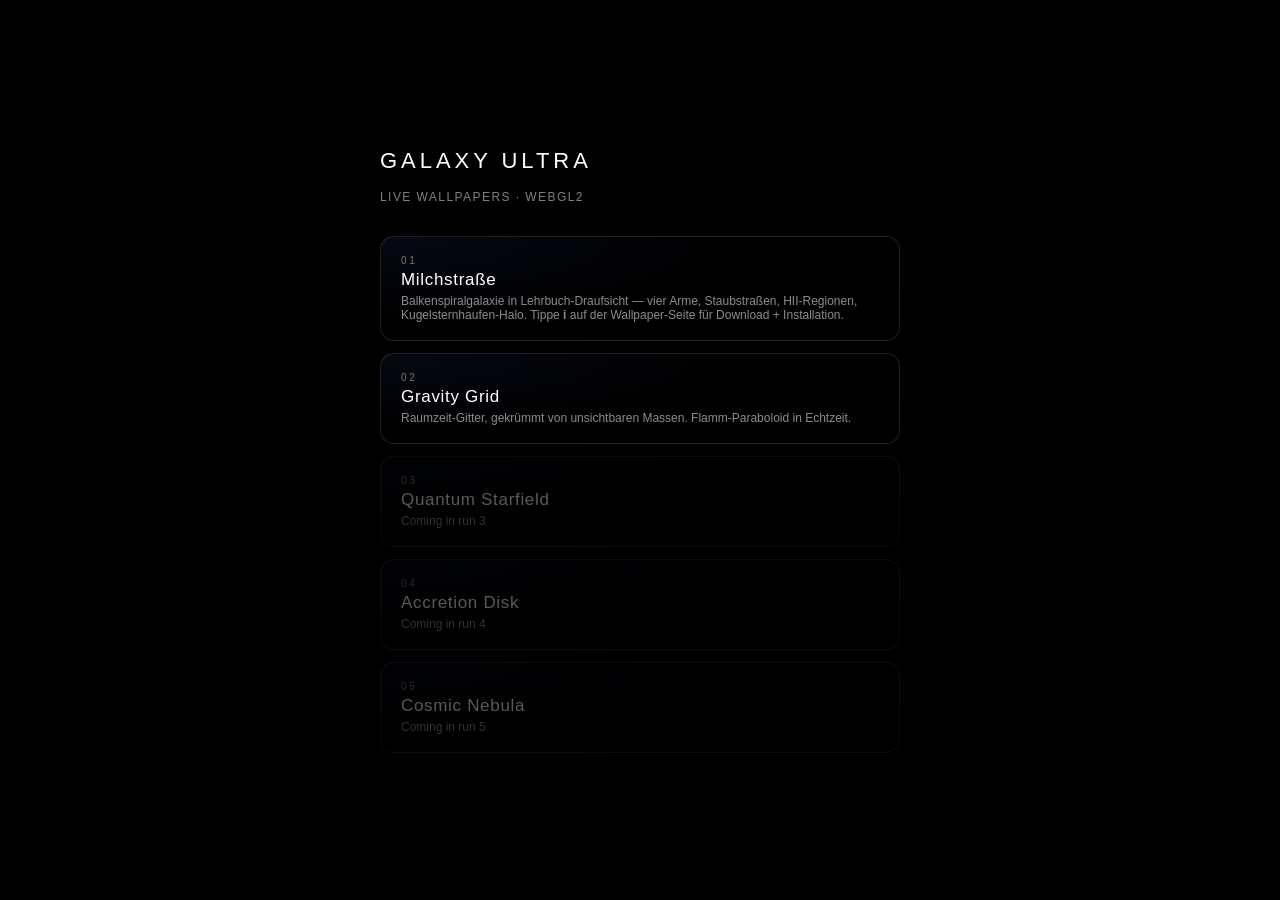
<file: index.html>
<!doctype html>
<html lang="en">
<head>
<meta charset="utf-8" />
<meta name="viewport" content="width=device-width,initial-scale=1,viewport-fit=cover,maximum-scale=1,user-scalable=no" />
<meta name="theme-color" content="#000000" />
<title>Galaxy S Ultra — Live Wallpapers</title>
<link rel="stylesheet" href="shared/style.css" />
<style>
  body { display: flex; align-items: center; justify-content: center; }
  .gallery {
    width: 100%;
    max-width: 520px;
    padding: 32px 20px;
    display: grid;
    gap: 12px;
  }
  h1 {
    margin: 0 0 4px;
    font-size: 22px;
    letter-spacing: 0.18em;
    text-transform: uppercase;
    font-weight: 300;
    color: #fff;
  }
  p.sub {
    margin: 0 0 20px;
    color: rgba(255, 255, 255, 0.5);
    font-size: 12px;
    letter-spacing: 0.12em;
    text-transform: uppercase;
  }
  a.card {
    display: block;
    padding: 18px 20px;
    border: 1px solid rgba(255, 255, 255, 0.12);
    border-radius: 14px;
    background: radial-gradient(120% 140% at 0% 0%, rgba(80, 110, 255, 0.08), transparent 60%);
    color: #fff;
    text-decoration: none;
    transition: transform 0.18s ease, border-color 0.18s ease, background 0.18s ease;
  }
  a.card:active { transform: scale(0.985); border-color: rgba(255, 255, 255, 0.35); }
  a.card.disabled { opacity: 0.35; pointer-events: none; }
  .num {
    font-size: 10px;
    letter-spacing: 0.28em;
    color: rgba(255, 255, 255, 0.45);
  }
  .title {
    font-size: 17px;
    margin-top: 4px;
    letter-spacing: 0.04em;
  }
  .desc {
    margin-top: 4px;
    font-size: 12px;
    color: rgba(255, 255, 255, 0.55);
  }
</style>
</head>
<body>
<div class="gallery">
  <h1>Galaxy&nbsp;Ultra</h1>
  <p class="sub">Live Wallpapers · WebGL2</p>

  <a class="card" href="wallpapers/milky-way/">
    <div class="num">01</div>
    <div class="title">Milchstraße</div>
    <div class="desc">Balkenspiralgalaxie in Lehrbuch-Draufsicht — vier
      Arme, Staubstraßen, HII-Regionen, Kugelsternhaufen-Halo.
      Tippe <b>i</b> auf der Wallpaper-Seite für Download + Installation.</div>
  </a>
  <a class="card" href="wallpapers/gravity-grid/">
    <div class="num">02</div>
    <div class="title">Gravity Grid</div>
    <div class="desc">Raumzeit-Gitter, gekrümmt von unsichtbaren Massen.
      Flamm-Paraboloid in Echtzeit.</div>
  </a>
  <a class="card disabled" aria-disabled="true">
    <div class="num">03</div>
    <div class="title">Quantum Starfield</div>
    <div class="desc">Coming in run 3</div>
  </a>
  <a class="card disabled" aria-disabled="true">
    <div class="num">04</div>
    <div class="title">Accretion Disk</div>
    <div class="desc">Coming in run 4</div>
  </a>
  <a class="card disabled" aria-disabled="true">
    <div class="num">05</div>
    <div class="title">Cosmic Nebula</div>
    <div class="desc">Coming in run 5</div>
  </a>
</div>
</body>
</html>
</file>
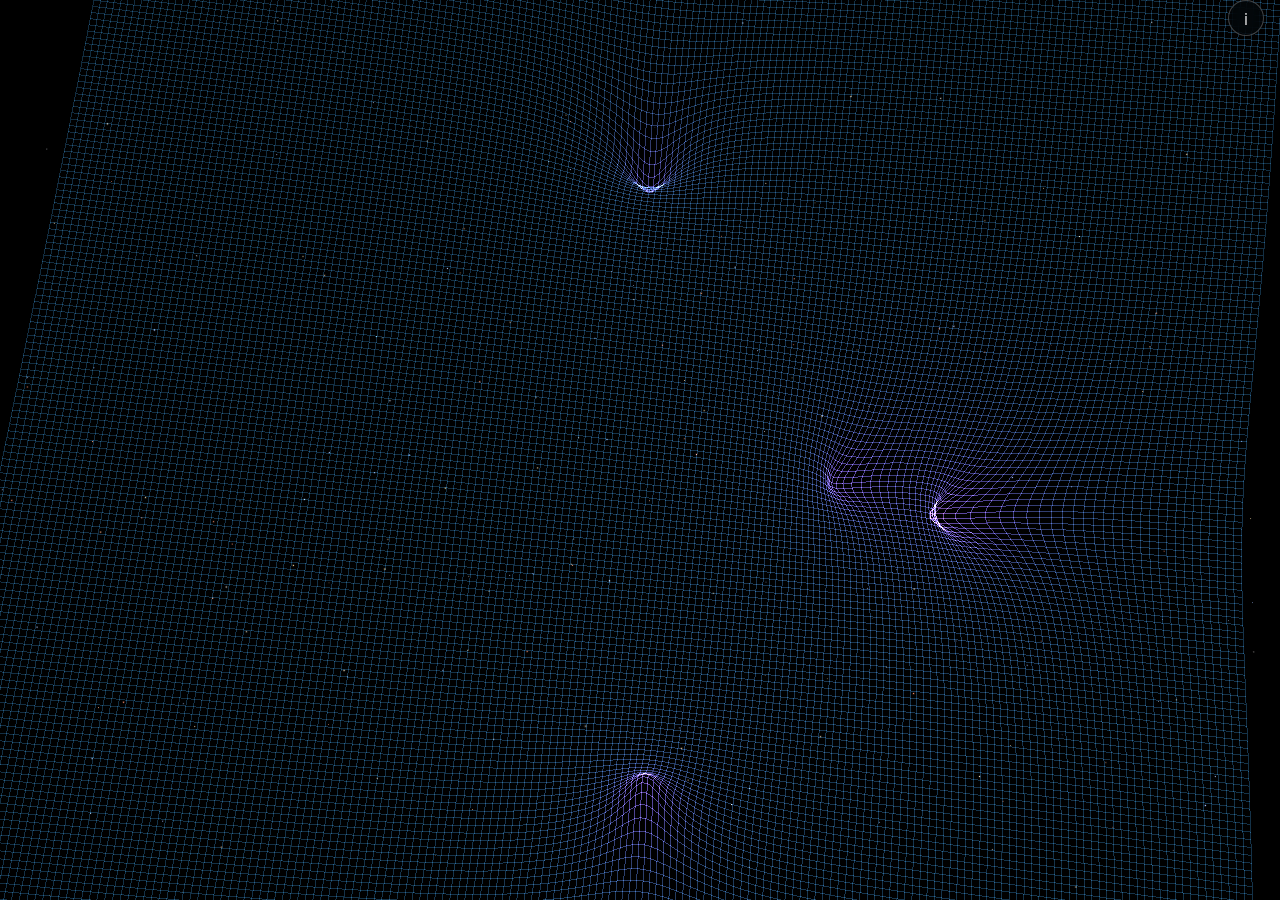
<file: wallpapers/gravity-grid/index.html>
<!doctype html>
<html lang="de">
<head>
<meta charset="utf-8" />
<meta name="viewport" content="width=device-width,initial-scale=1,viewport-fit=cover,maximum-scale=1,user-scalable=no" />
<meta name="theme-color" content="#000000" />
<title>Gravity Grid — Live Wallpaper</title>
<link rel="stylesheet" href="../../shared/style.css" />
<style>
  :root {
    --download-gradient:
      linear-gradient(135deg, rgba(80, 180, 255, 0.18), rgba(160, 90, 255, 0.15));
  }
</style>
</head>
<body>
<div class="hud" id="hud">Gravity Grid</div>

<button class="info-btn" id="info-open" aria-label="Info">i</button>

<div class="info-panel" id="info-panel" role="dialog" aria-modal="true" aria-label="Wallpaper installieren">
  <button class="close-btn" id="info-close" aria-label="Schließen">×</button>
  <div class="info-card">
    <h1>Gravity Grid</h1>
    <p class="sub">Raumzeit-Krümmung · WebGL2</p>

    <p>Ein 180×180-Raumzeitgitter wird von bis zu fünf unsichtbaren
    Massen eingedrückt — Einsteins Raumzeit als Flamm-Paraboloid in
    Echtzeit. Jede Masse bildet einen Trichter nach
    <code>y = −M / √(r² + ε²)</code>; überlappende Brunnen verschmelzen
    glatt. Die Gitterfarbe läuft mit der Tiefe von cyan (flach) über
    violett zu magenta-rot (tief) — wie eine Gravitations-Rotverschiebung
    in Falschfarben. Ein Hintergrund-Sternenhimmel mit 2400 Sternen
    auf einer kamera-lokalen Sphäre verankert die Perspektive.</p>

    <a class="download" href="./wallpaper.html" download="gravity-grid-wallpaper.html">
      ⬇ Wallpaper herunterladen (eine Datei)
      <small>wallpaper.html · offline · WebGL2</small>
    </a>

    <h2>Als Samsung-Wallpaper verwenden</h2>
    <ol>
      <li><b>Video-Wallpaper:</b> Seite im Vollbild öffnen, mit Android-
      Bildschirmrekorder 15–30 Sek. aufnehmen, dann <i>Einstellungen →
      Hintergrund und Stil → Galerie</i> und das Video wählen.</li>
      <li><b>Live-HTML-Wallpaper:</b> App wie <i>„HTML Live Wallpaper"</i>
      oder <i>„Web Page Live Wallpaper"</i> installieren, lokale
      <code>wallpaper.html</code> auswählen.</li>
      <li><b>Als PWA:</b> In Samsung Internet oder Chrome öffnen →
      Menü → <i>„Zur Startseite hinzufügen"</i>.</li>
      <li><b>Am PC:</b> <code>wallpaper.html</code> doppelklicken.</li>
    </ol>
  </div>
</div>

<script type="module" src="./main.js"></script>
<script>
  const openBtn = document.getElementById('info-open');
  const closeBtn = document.getElementById('info-close');
  const panel = document.getElementById('info-panel');
  openBtn.addEventListener('click', () => panel.classList.add('open'));
  closeBtn.addEventListener('click', () => panel.classList.remove('open'));
  panel.addEventListener('click', (e) => {
    if (e.target === panel) panel.classList.remove('open');
  });
</script>
</body>
</html>
</file>
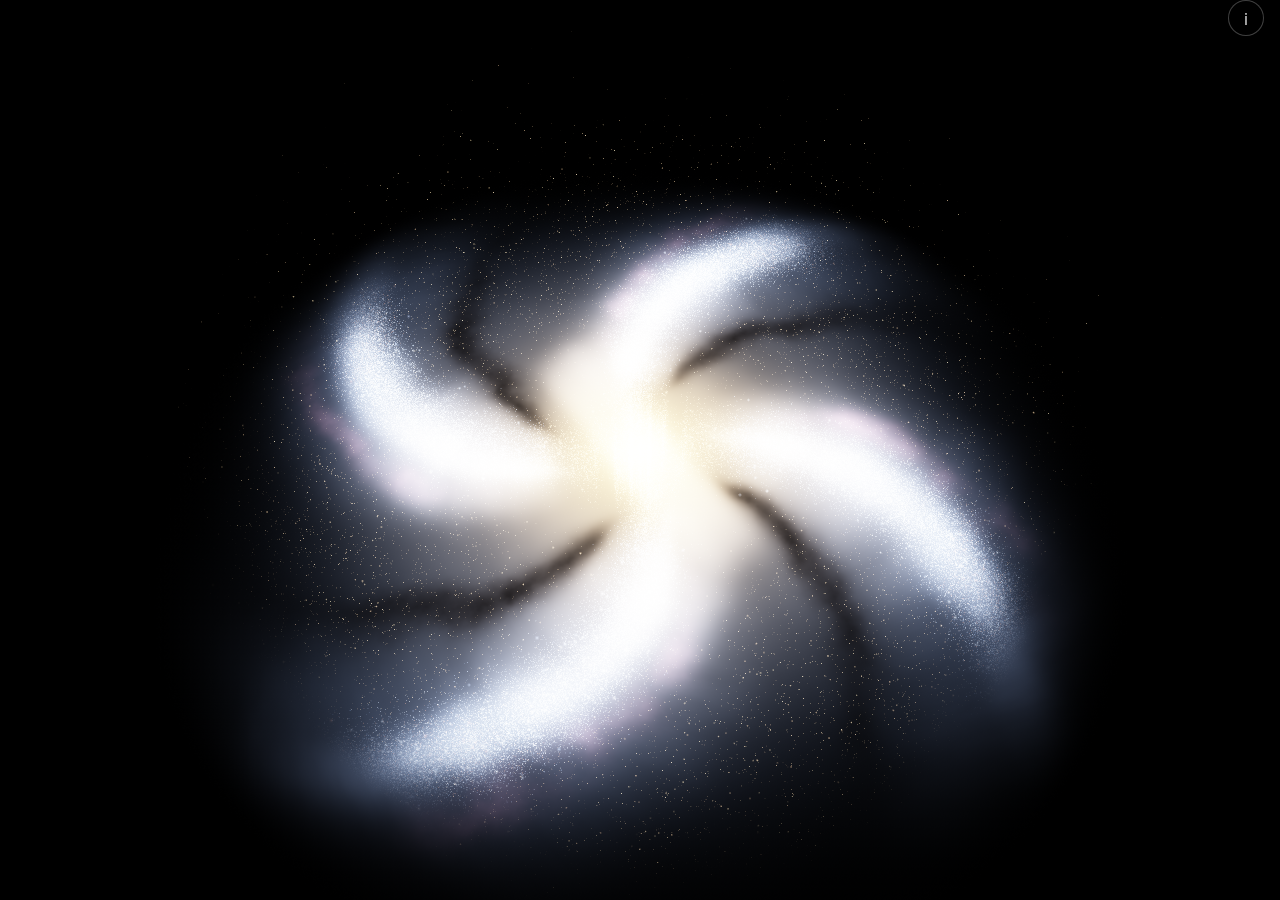
<file: wallpapers/milky-way/index.html>
<!doctype html>
<html lang="de">
<head>
<meta charset="utf-8" />
<meta name="viewport" content="width=device-width,initial-scale=1,viewport-fit=cover,maximum-scale=1,user-scalable=no" />
<meta name="theme-color" content="#000000" />
<title>Milky Way — Live Wallpaper</title>
<link rel="stylesheet" href="../../shared/style.css" />
</head>
<body>
<div class="hud" id="hud">Milchstraße</div>

<button class="info-btn" id="info-open" aria-label="Info">i</button>

<div class="info-panel" id="info-panel" role="dialog" aria-modal="true" aria-label="Wallpaper installieren">
  <button class="close-btn" id="info-close" aria-label="Schließen">×</button>
  <div class="info-card">
    <h1>Milchstraße</h1>
    <p class="sub">Live-Wallpaper · Lehrbuch-Ansicht · WebGL2</p>

    <p>Draufsicht auf unsere Galaxie wie in Astronomie- und
    Erdkundebuch-Animationen: eine <b>Balkenspiralgalaxie</b> (SBbc) mit
    vier großen Spiralarmen, warmem Zentralbalken, Staubstraßen entlang
    der Arm-Innenseiten, rosa HII-Sternentstehungsregionen an den
    Armspitzen und einem gelblich-orangen Halo aus alten
    Kugelsternhaufen. Die Galaxie dreht sich differenziell —
    innen schneller als außen — genau wie unsere echte Milchstraße.</p>

    <a class="download" href="./wallpaper.html" download="milky-way-wallpaper.html">
      ⬇ Wallpaper herunterladen (eine Datei)
      <small>wallpaper.html · offline · WebGL2</small>
    </a>

    <h2>Als Samsung-Wallpaper verwenden</h2>
    <ol>
      <li><b>Als Video-Wallpaper (empfohlen, funktioniert immer):</b>
      Diese Seite auf dem Telefon im Vollbild öffnen, mit dem
      Android-Bildschirmrekorder 15–30 Sekunden aufnehmen, dann
      <i>Einstellungen → Hintergrund und Stil → Hintergrundbild →
      Galerie</i> öffnen, das Video wählen und <i>„Als Schleife
      abspielen"</i> aktivieren.</li>

      <li><b>Als Live-HTML-Wallpaper:</b>
      Apps aus dem Play Store wie <i>„Web Page Live Wallpaper"</i> oder
      <i>„HTML Live Wallpaper"</i> installieren, als Quelle <i>„Lokale
      HTML-Datei"</i> wählen und die heruntergeladene
      <code>wallpaper.html</code> auswählen. Die Datei enthält alles
      (Engine, Stylesheet, Shader) — keine Internetverbindung nötig.</li>

      <li><b>Als Vollbild-PWA:</b>
      In Samsung Internet oder Chrome diese Seite öffnen → Menü →
      <i>„Zur Startseite hinzufügen"</i>. Das Icon startet dann
      Vollbild ohne Browser-UI.</li>

      <li><b>Am PC ansehen oder teilen:</b>
      <code>wallpaper.html</code> doppelklicken — läuft in jedem
      modernen Browser (Chrome, Edge, Firefox, Safari).</li>
    </ol>

    <h2>Hinweise</h2>
    <ol>
      <li>Optimiert für Samsung Galaxy S Ultra (1440 × 3088, 120 Hz OLED).
      Der tiefschwarze Hintergrund nutzt die OLED-Pixelabschaltung für
      echtes Schwarz — kein Banding wie auf LCDs.</li>
      <li>Touch / Neigen: die Galaxie parallaxt leicht — leichte
      Neigung links/rechts zeigt die Scheibe aus etwas anderem Winkel.</li>
      <li>Akku: Live-Wallpaper pausiert automatisch bei ausgeschaltetem
      Display (<code>visibilitychange</code>) und hält DPR ≤ 2,
      damit das Rendering bei 120 Hz nicht einbricht.</li>
    </ol>
  </div>
</div>

<script type="module" src="./main.js"></script>
<script>
  const openBtn = document.getElementById('info-open');
  const closeBtn = document.getElementById('info-close');
  const panel = document.getElementById('info-panel');
  openBtn.addEventListener('click', () => panel.classList.add('open'));
  closeBtn.addEventListener('click', () => panel.classList.remove('open'));
  panel.addEventListener('click', (e) => {
    if (e.target === panel) panel.classList.remove('open');
  });
</script>
</body>
</html>
</file>
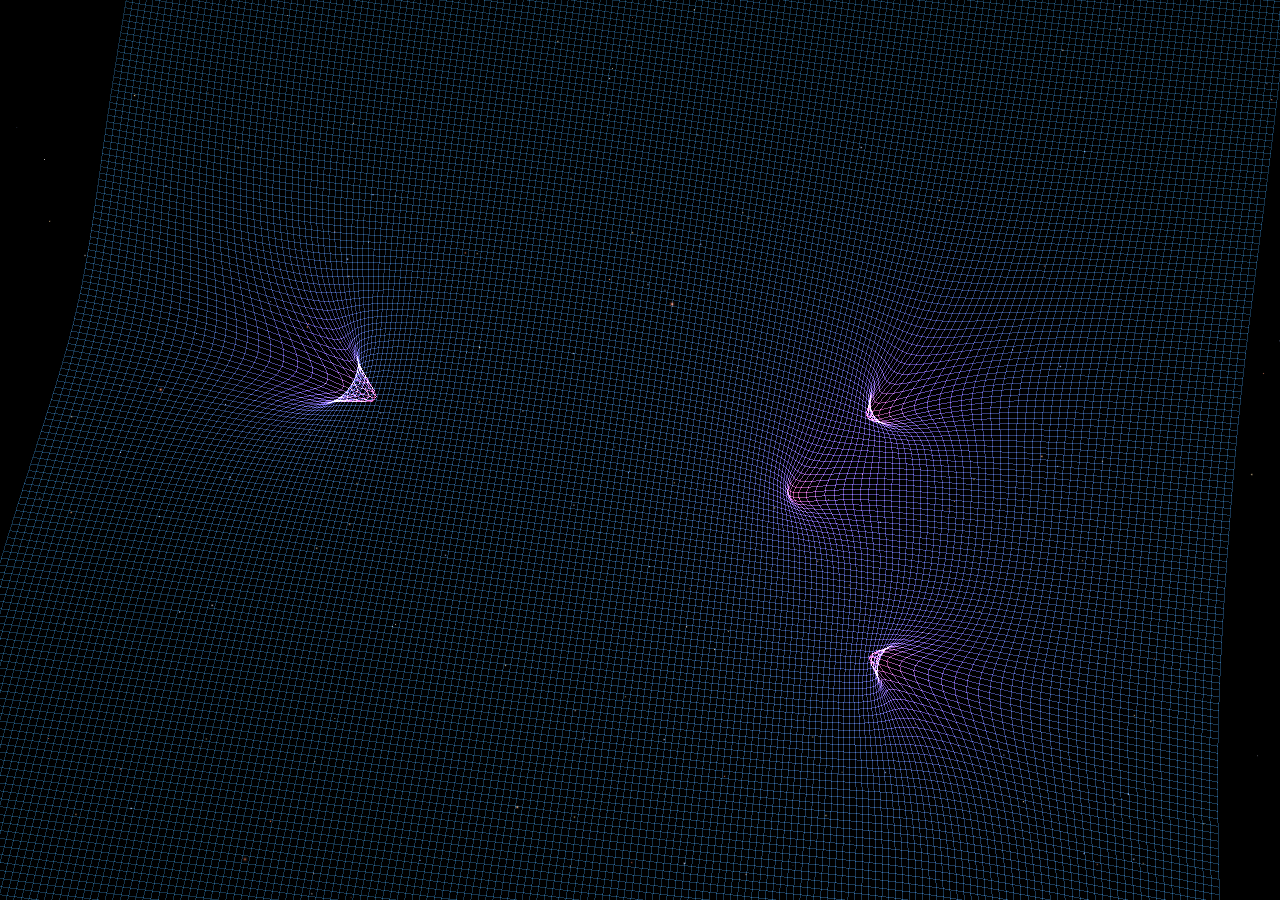
<file: wallpapers/gravity-grid/wallpaper.html>
<!doctype html>
<html lang="en">
<head>
<meta charset="utf-8" />
<meta name="viewport" content="width=device-width,initial-scale=1,viewport-fit=cover,maximum-scale=1,user-scalable=no" />
<meta name="theme-color" content="#000000" />
<title>Gravity Grid — Live Wallpaper</title>
<style>
html, body {
  margin: 0;
  padding: 0;
  width: 100%;
  height: 100%;
  background: #000;
  color: #fff;
  font-family: -apple-system, BlinkMacSystemFont, "Segoe UI", Roboto, sans-serif;
  overflow: hidden;
  overscroll-behavior: none;
  touch-action: none;
  -webkit-user-select: none;
  user-select: none;
  -webkit-tap-highlight-color: transparent;
}

canvas {
  display: block;
  position: fixed;
  inset: 0;
  width: 100vw;
  height: 100vh;
  background: #000;
}

.hud {
  position: fixed;
  left: 0;
  right: 0;
  bottom: env(safe-area-inset-bottom, 16px);
  padding: 12px 20px;
  text-align: center;
  font-size: 12px;
  letter-spacing: 0.12em;
  text-transform: uppercase;
  color: rgba(255, 255, 255, 0.45);
  pointer-events: none;
  mix-blend-mode: screen;
}

/* Shared info/download panel used by every wallpaper page. Each wallpaper
   can override the `.download` gradient via CSS custom property
   `--download-gradient`. */
.info-btn {
  position: fixed;
  top: env(safe-area-inset-top, 16px);
  right: 16px;
  width: 36px; height: 36px;
  border-radius: 50%;
  border: 1px solid rgba(255, 255, 255, 0.25);
  background: rgba(0, 0, 0, 0.45);
  color: rgba(255, 255, 255, 0.85);
  font: 500 16px/36px -apple-system, system-ui, sans-serif;
  text-align: center;
  cursor: pointer;
  z-index: 10;
  backdrop-filter: blur(6px);
  -webkit-backdrop-filter: blur(6px);
}
.info-panel {
  position: fixed;
  inset: 0;
  background: rgba(0, 0, 0, 0.80);
  backdrop-filter: blur(10px);
  -webkit-backdrop-filter: blur(10px);
  display: none;
  align-items: center;
  justify-content: center;
  z-index: 20;
  padding: 24px;
  overflow-y: auto;
}
.info-panel.open { display: flex; }
.info-card {
  max-width: 520px;
  width: 100%;
  color: #fff;
  font: 400 14px/1.55 -apple-system, system-ui, sans-serif;
}
.info-card h1 {
  margin: 0 0 4px;
  font-size: 18px;
  letter-spacing: 0.14em;
  text-transform: uppercase;
  font-weight: 400;
}
.info-card p.sub {
  margin: 0 0 18px;
  color: rgba(255, 255, 255, 0.5);
  font-size: 11px;
  letter-spacing: 0.12em;
  text-transform: uppercase;
}
.info-card h2 {
  margin: 20px 0 6px;
  font-size: 13px;
  letter-spacing: 0.08em;
  text-transform: uppercase;
  color: rgba(255, 255, 255, 0.85);
}
.info-card ol { margin: 0; padding-left: 20px; }
.info-card li { margin-bottom: 4px; color: rgba(255, 255, 255, 0.82); }
.info-card code { color: #9fd0ff; }
.info-card a {
  color: #9fc0ff;
  text-decoration: none;
  border-bottom: 1px dotted rgba(159, 192, 255, 0.4);
}
.info-card .download {
  display: inline-block;
  margin-top: 18px;
  padding: 12px 18px;
  border: 1px solid rgba(255, 255, 255, 0.3);
  border-radius: 12px;
  color: #fff;
  text-decoration: none;
  letter-spacing: 0.04em;
  background: var(--download-gradient,
    linear-gradient(135deg, rgba(80, 110, 255, 0.18), rgba(255, 140, 80, 0.12)));
}
.info-card .download small {
  display: block;
  font-size: 11px;
  color: rgba(255, 255, 255, 0.55);
  margin-top: 2px;
}
.close-btn {
  position: absolute;
  top: env(safe-area-inset-top, 16px);
  right: 16px;
  width: 36px; height: 36px;
  border-radius: 50%;
  border: 1px solid rgba(255, 255, 255, 0.25);
  background: rgba(255, 255, 255, 0.08);
  color: #fff;
  font: 500 20px/34px -apple-system, system-ui, sans-serif;
  text-align: center;
  cursor: pointer;
}


  :root {
    --download-gradient:
      linear-gradient(135deg, rgba(80, 180, 255, 0.18), rgba(160, 90, 255, 0.15));
  }

</style>
</head>
<body>
<div class="hud" id="hud">Gravity Grid</div>
<script>
(function () {
const __engine = (() => {
// Shared WebGL2 bootstrap for every wallpaper.
// Dependency-free; one file; every helper is allocation-frugal.

function createCanvas(opts = {}) {
  const canvas = document.createElement('canvas');
  canvas.id = 'stage';
  document.body.appendChild(canvas);

  const gl = canvas.getContext('webgl2', {
    alpha: false,
    antialias: false,
    premultipliedAlpha: true,
    preserveDrawingBuffer: false,
    powerPreference: 'high-performance',
    ...opts,
  });

  if (!gl) throw new Error('WebGL2 not supported on this device');
  return { canvas, gl };
}

function fitCanvas(canvas, maxDpr = 2) {
  const dpr = Math.min(window.devicePixelRatio || 1, maxDpr);
  const w = Math.floor(window.innerWidth * dpr);
  const h = Math.floor(window.innerHeight * dpr);
  if (canvas.width !== w || canvas.height !== h) {
    canvas.width = w;
    canvas.height = h;
  }
  return { width: w, height: h, dpr };
}

function onResize(canvas, cb, maxDpr = 2) {
  const handler = () => cb(fitCanvas(canvas, maxDpr));
  handler();
  window.addEventListener('resize', handler, { passive: true });
  if (window.visualViewport) {
    window.visualViewport.addEventListener('resize', handler, { passive: true });
  }
}

function startLoop(render) {
  let running = true;
  let last = performance.now();
  let frameId;

  const tick = (now) => {
    const dt = Math.min((now - last) / 1000, 0.05);
    last = now;
    render(dt, now / 1000);
    frameId = requestAnimationFrame(tick);
  };
  frameId = requestAnimationFrame(tick);

  document.addEventListener('visibilitychange', () => {
    if (document.hidden && running) {
      running = false;
      cancelAnimationFrame(frameId);
    } else if (!document.hidden && !running) {
      running = true;
      last = performance.now();
      frameId = requestAnimationFrame(tick);
    }
  });
}

// Normalized input. Pointer and tilt share one [-1,1] signal so wallpapers
// don't need to know the source. `tap*` is a decaying pulse latched on
// pointerdown; `hold*` + `holding` track the current sustained touch for
// wallpapers that need to follow the finger (e.g. gravity-grid, nebula).
function createInput(target = window) {
  const state = {
    x: 0, y: 0,
    targetX: 0, targetY: 0,
    tapX: 0, tapY: 0, tapPulse: 0,
    holdX: 0, holdY: 0, holding: false,
    // Latest pointer position in CSS pixels (for wallpapers that need
    // to unproject through the view matrix themselves).
    clientX: 0, clientY: 0,
  };

  target.addEventListener('pointermove', (e) => {
    state.targetX = (e.clientX / window.innerWidth) * 2 - 1;
    state.targetY = -((e.clientY / window.innerHeight) * 2 - 1);
    state.clientX = e.clientX;
    state.clientY = e.clientY;
    if (state.holding) {
      state.holdX = state.targetX;
      state.holdY = state.targetY;
    }
  }, { passive: true });

  target.addEventListener('pointerdown', (e) => {
    state.tapX = (e.clientX / window.innerWidth) * 2 - 1;
    state.tapY = -((e.clientY / window.innerHeight) * 2 - 1);
    state.tapPulse = 1;
    state.holdX = state.tapX;
    state.holdY = state.tapY;
    state.holding = true;
    state.clientX = e.clientX;
    state.clientY = e.clientY;
  }, { passive: true });

  const endHold = () => { state.holding = false; };
  target.addEventListener('pointerup',     endHold, { passive: true });
  target.addEventListener('pointercancel', endHold, { passive: true });
  target.addEventListener('pointerleave',  endHold, { passive: true });

  window.addEventListener('deviceorientation', (e) => {
    if (e.gamma == null || e.beta == null) return;
    state.targetX = Math.max(-1, Math.min(1, e.gamma / 30));
    state.targetY = Math.max(-1, Math.min(1, (e.beta - 45) / 45));
  }, { passive: true });

  state.update = (dt) => {
    const k = 1 - Math.exp(-dt * 6);
    state.x += (state.targetX - state.x) * k;
    state.y += (state.targetY - state.y) * k;
    state.tapPulse *= Math.exp(-dt * 1.5);
  };

  return state;
}

function compile(gl, type, src) {
  const sh = gl.createShader(type);
  gl.shaderSource(sh, src);
  gl.compileShader(sh);
  if (!gl.getShaderParameter(sh, gl.COMPILE_STATUS)) {
    const log = gl.getShaderInfoLog(sh);
    gl.deleteShader(sh);
    throw new Error('Shader compile error: ' + log + '\n' + src);
  }
  return sh;
}

function link(gl, vsSrc, fsSrc, attribs = {}) {
  const vs = compile(gl, gl.VERTEX_SHADER, vsSrc);
  const fs = compile(gl, gl.FRAGMENT_SHADER, fsSrc);
  const p = gl.createProgram();
  gl.attachShader(p, vs);
  gl.attachShader(p, fs);
  for (const [name, loc] of Object.entries(attribs)) {
    gl.bindAttribLocation(p, loc, name);
  }
  gl.linkProgram(p);
  if (!gl.getProgramParameter(p, gl.LINK_STATUS)) {
    const log = gl.getProgramInfoLog(p);
    gl.deleteProgram(p);
    throw new Error('Program link error: ' + log);
  }
  gl.deleteShader(vs);
  gl.deleteShader(fs);
  return p;
}

function uniformLocs(gl, program, names) {
  const out = {};
  for (const n of names) out[n] = gl.getUniformLocation(program, n);
  return out;
}

function uploadAttrib(gl, loc, data, components) {
  const buf = gl.createBuffer();
  gl.bindBuffer(gl.ARRAY_BUFFER, buf);
  gl.bufferData(gl.ARRAY_BUFFER, data, gl.STATIC_DRAW);
  gl.enableVertexAttribArray(loc);
  gl.vertexAttribPointer(loc, components, gl.FLOAT, false, 0, 0);
  return buf;
}

// ---- mat4 (column-major, right-handed, -Z forward) ----
// All helpers accept an optional `out` to avoid per-frame allocations.

function mat4Identity(out = new Float32Array(16)) {
  out.fill(0);
  out[0] = out[5] = out[10] = out[15] = 1;
  return out;
}

function mat4Perspective(fovY, aspect, near, far, out = new Float32Array(16)) {
  const f = 1 / Math.tan(fovY / 2);
  const nf = 1 / (near - far);
  out.fill(0);
  out[0] = f / aspect;
  out[5] = f;
  out[10] = (far + near) * nf;
  out[11] = -1;
  out[14] = 2 * far * near * nf;
  return out;
}

function mat4LookAt(ex, ey, ez, cx, cy, cz, ux, uy, uz, out = new Float32Array(16)) {
  let zx = ex - cx, zy = ey - cy, zz = ez - cz;
  let l = 1 / Math.hypot(zx, zy, zz); zx *= l; zy *= l; zz *= l;
  let xx = uy * zz - uz * zy, xy = uz * zx - ux * zz, xz = ux * zy - uy * zx;
  l = 1 / Math.hypot(xx, xy, xz); xx *= l; xy *= l; xz *= l;
  const yx = zy * xz - zz * xy, yy = zz * xx - zx * xz, yz = zx * xy - zy * xx;
  out[0] = xx; out[1] = yx; out[2] = zx; out[3] = 0;
  out[4] = xy; out[5] = yy; out[6] = zy; out[7] = 0;
  out[8] = xz; out[9] = yz; out[10] = zz; out[11] = 0;
  out[12] = -(xx * ex + xy * ey + xz * ez);
  out[13] = -(yx * ex + yy * ey + yz * ez);
  out[14] = -(zx * ex + zy * ey + zz * ez);
  out[15] = 1;
  return out;
}

// Fade the initial `#hud` label (wallpaper title) away a few seconds
// after load so the render stays unobstructed.
function fadeHud() {
  const hud = document.getElementById('hud');
  if (!hud) return;
  hud.style.transition = 'opacity 1.8s ease 2.5s';
  requestAnimationFrame(() => { hud.style.opacity = '0'; });
}

// Catches throws from a wallpaper entry and shows them on screen without
// using innerHTML (avoids DOM-XSS from shader error strings).
function runWallpaper(mainFn) {
  try {
    mainFn();
  } catch (err) {
    const msg = err && err.message ? err.message : String(err);
    const pre = document.createElement('pre');
    pre.style.cssText = 'color:#fff;padding:20px;font-size:12px;white-space:pre-wrap;';
    pre.textContent = msg;
    document.body.replaceChildren(pre);
    throw err;
  }
}

return { createCanvas, fitCanvas, onResize, startLoop, createInput, compile, link, uniformLocs, uploadAttrib, mat4Identity, mat4Perspective, mat4LookAt, fadeHud, runWallpaper };
})();
const { createCanvas, onResize, startLoop, createInput, link, uniformLocs, uploadAttrib, runWallpaper, fadeHud, mat4Perspective, mat4LookAt } = __engine;
// Spacetime grid — a square mesh in the xz plane rendered as GL_LINES.
// Up to MAX_MASSES invisible point masses deflect every vertex downward
// by the softened-Newtonian profile y = −M / √(r² + ε²). The sum over
// masses gives the Flamm-paraboloid embedding look. The last slot
// (index MAX_MASSES−1) is reserved for a touch-driven well that tracks
// the finger while the user holds a pointer.
const GRID_N      = 180;              // vertices per side → (N−1)² cells
const GRID_EXTENT = 5.5;              // world-unit half-width
const ORBIT_MASSES = 4;               // autonomous orbiting wells
const MAX_MASSES  = 5;                // hard cap — also GLSL array size (last = touch)
const TOUCH_SLOT  = MAX_MASSES - 1;
const TOUCH_STRENGTH = 1.1;           // fully-engaged finger well depth
const SOFTEN      = 0.06;             // ε² in Newtonian softening
const STAR_COUNT  = 2400;             // sphere-distributed background stars

const GRID_VS = /* glsl */ `#version 300 es
precision highp float;

#define MAX_MASSES ${MAX_MASSES}

layout(location = 0) in vec2 aXZ;     // vertex grid coord in [-1..1]

uniform mat4  uProj;
uniform mat4  uView;
uniform float uExtent;
uniform float uSoften;
uniform int   uMassCount;
// Each mass: (x, z, strength) in world units / world units / unitless.
uniform vec3  uMasses[MAX_MASSES];

out float vViewDist;
out float vY;

void main() {
  vec2 xz = aXZ * uExtent;

  // Sum softened wells. Loop is bounded so WebGL2 unrolls it cleanly
  // on mobile GPUs. Break once we pass the active count.
  float y = 0.0;
  for (int i = 0; i < MAX_MASSES; i++) {
    if (i >= uMassCount) break;
    vec2 dp = xz - uMasses[i].xy;
    float r2 = dot(dp, dp) + uSoften;
    y -= uMasses[i].z / sqrt(r2);
  }

  vec4 viewPos = uView * vec4(xz.x, y, xz.y, 1.0);
  vY = y;
  vViewDist = -viewPos.z;
  gl_Position = uProj * viewPos;
}
`;

const GRID_FS = /* glsl */ `#version 300 es
precision highp float;

in float vViewDist;
in float vY;
out vec4 outColor;

uniform float uMaxDepth;   // typical deepest y (negative), used to normalize

void main() {
  // Depth of this vertex into the well (0 at surface, 1+ deep).
  float t = clamp(-vY / uMaxDepth, 0.0, 1.4);

  // Colour gradient — flat lattice reads cool cyan, deep wells slide
  // through teal → magenta → warm-orange ("gravitational redshift"
  // vibe). The surface colour is dim so the bright wells dominate.
  vec3 surface  = vec3(0.28, 0.70, 1.00);
  vec3 midWell  = vec3(0.55, 0.45, 1.00);
  vec3 deepWell = vec3(1.00, 0.35, 0.55);
  vec3 col = mix(surface, midWell, smoothstep(0.10, 0.60, t));
  col      = mix(col,     deepWell, smoothstep(0.60, 1.10, t));

  // Brightness rises with depth — wells glow because spacetime is
  // more "compressed" there (lines get denser in screen space too).
  float depthGain = 0.55 + 1.80 * smoothstep(0.0, 1.0, t);

  // Exponential depth fog so distant lines melt into the void.
  float fog = exp(-vViewDist * 0.11);

  float lum = depthGain * fog;
  outColor = vec4(col * lum, lum);
}
`;

// Distant starfield drawn as GL_POINTS on a sphere centered on the
// camera. We subtract the camera position in the VS so the stars stay
// locked to the sky and don't move with the grid — pure parallax
// background, no gravity deflection.
const STAR_VS = /* glsl */ `#version 300 es
precision highp float;

layout(location = 0) in vec3  aDir;    // unit direction in world space
layout(location = 1) in float aSize;
layout(location = 2) in float aColor;  // stellar class: 0 blue → 1 red
layout(location = 3) in float aTwinkle;

uniform mat4  uProj;
uniform mat4  uView;
uniform float uPixelScale;
uniform float uTime;
uniform float uSphereRadius;
uniform vec3  uCamPos;

out vec3  vColor;
out float vAlpha;

void main() {
  vec3 pos = uCamPos + aDir * uSphereRadius;
  vec4 viewPos = uView * vec4(pos, 1.0);
  gl_Position = uProj * viewPos;

  gl_PointSize = clamp(aSize * uPixelScale, 1.0, 8.0);

  vec3 hot  = vec3(0.70, 0.82, 1.10);    // O/B
  vec3 warm = vec3(1.00, 0.88, 0.65);    // G
  vec3 cool = vec3(1.00, 0.55, 0.40);    // M
  vec3 c = mix(hot, warm, smoothstep(0.0, 0.6, aColor));
  c      = mix(c,   cool, smoothstep(0.6, 1.0, aColor));
  vColor = c;

  float tw = 0.75 + 0.25 * sin(uTime * 2.0 + aTwinkle * 6.283);
  vAlpha = tw * 0.75;
}
`;

const STAR_FS = /* glsl */ `#version 300 es
precision highp float;

in vec3  vColor;
in float vAlpha;
out vec4 outColor;

void main() {
  vec2 uv = gl_PointCoord - 0.5;
  float d2 = dot(uv, uv) * 4.0;
  if (d2 > 1.0) discard;
  float core = exp(-d2 * 7.0);
  float halo = exp(-d2 * 1.5) * 0.30;
  float a = (core + halo) * vAlpha;
  outColor = vec4(vColor * a, a);
}
`;

// Uniformly-distributed directions on the unit sphere (Marsaglia).
function buildStars(count) {
  const dir     = new Float32Array(count * 3);
  const size    = new Float32Array(count);
  const color   = new Float32Array(count);
  const twinkle = new Float32Array(count);
  for (let i = 0; i < count; i++) {
    let x, y, s;
    do {
      x = Math.random() * 2 - 1;
      y = Math.random() * 2 - 1;
      s = x * x + y * y;
    } while (s >= 1);
    const f = 2 * Math.sqrt(1 - s);
    dir[i * 3]     = x * f;
    dir[i * 3 + 1] = 1 - 2 * s;
    dir[i * 3 + 2] = y * f;
    // Rare bright stars, majority faint.
    size[i]    = 0.9 + (Math.random() < 0.03 ? Math.random() * 3.5 : Math.random() * 1.4);
    color[i]   = Math.random();
    twinkle[i] = Math.random();
  }
  return { dir, size, color, twinkle };
}

// Build an indexed line list over an N×N lattice. N ≤ 255 so the largest
// index fits in a Uint16 (65 535); larger grids need Uint32.
function buildGrid(n) {
  if (n * n > 65535) throw new Error('buildGrid: N too large for Uint16 indices');
  const verts = new Float32Array(n * n * 2);
  for (let j = 0; j < n; j++) {
    const v = (j / (n - 1)) * 2.0 - 1.0;
    for (let i = 0; i < n; i++) {
      const u = (i / (n - 1)) * 2.0 - 1.0;
      const k = (j * n + i) * 2;
      verts[k]     = u;
      verts[k + 1] = v;
    }
  }

  // 2·N·(N−1) segments · 2 indices/segment.
  const indices = new Uint16Array(4 * n * (n - 1));
  let p = 0;
  for (let j = 0; j < n; j++) {
    for (let i = 0; i < n - 1; i++) {
      indices[p++] = j * n + i;
      indices[p++] = j * n + i + 1;
    }
  }
  for (let j = 0; j < n - 1; j++) {
    for (let i = 0; i < n; i++) {
      indices[p++] = j * n + i;
      indices[p++] = (j + 1) * n + i;
    }
  }

  return { verts, indices };
}

// Each mass orbits on its own slow ellipse with an independent phase.
// Strengths and periods are randomized so the grid feels alive without
// any clear rhythm. Positions are regenerated once; only their
// time-evaluated x/z change every frame.
function buildMasses(count) {
  const m = [];
  for (let i = 0; i < count; i++) {
    m.push({
      ax:     1.8 + Math.random() * 2.2,          // semi-major in x
      az:     1.6 + Math.random() * 2.0,          // semi-major in z
      phase:  Math.random() * Math.PI * 2,
      speed:  0.10 + Math.random() * 0.18,
      skew:   (Math.random() - 0.5) * 0.8,        // rotates the ellipse
      strength: 0.45 + Math.random() * 0.55,      // well depth M
    });
  }
  return m;
}

function main() {
  const { canvas, gl } = createCanvas();

  const prog = link(gl, GRID_VS, GRID_FS);
  const u = uniformLocs(gl, prog, [
    'uProj', 'uView', 'uExtent', 'uSoften', 'uMassCount', 'uMasses',
    'uMaxDepth',
  ]);

  // --- Background starfield program ---
  const starProg = link(gl, STAR_VS, STAR_FS);
  const su = uniformLocs(gl, starProg, [
    'uProj', 'uView', 'uPixelScale', 'uTime', 'uSphereRadius', 'uCamPos',
  ]);
  const stars = buildStars(STAR_COUNT);
  const starVao = gl.createVertexArray();
  gl.bindVertexArray(starVao);
  uploadAttrib(gl, 0, stars.dir,     3);
  uploadAttrib(gl, 1, stars.size,    1);
  uploadAttrib(gl, 2, stars.color,   1);
  uploadAttrib(gl, 3, stars.twinkle, 1);

  const { verts, indices } = buildGrid(GRID_N);

  const vao = gl.createVertexArray();
  gl.bindVertexArray(vao);

  const vbo = gl.createBuffer();
  gl.bindBuffer(gl.ARRAY_BUFFER, vbo);
  gl.bufferData(gl.ARRAY_BUFFER, verts, gl.STATIC_DRAW);
  gl.enableVertexAttribArray(0);
  gl.vertexAttribPointer(0, 2, gl.FLOAT, false, 0, 0);

  const ibo = gl.createBuffer();
  gl.bindBuffer(gl.ELEMENT_ARRAY_BUFFER, ibo);
  gl.bufferData(gl.ELEMENT_ARRAY_BUFFER, indices, gl.STATIC_DRAW);

  gl.clearColor(0, 0, 0, 1);
  gl.disable(gl.DEPTH_TEST);
  gl.enable(gl.BLEND);
  gl.blendFunc(gl.ONE, gl.ONE);

  const proj = new Float32Array(16);
  const view = new Float32Array(16);
  let pixelScale = 1;

  onResize(canvas, (size) => {
    gl.viewport(0, 0, size.width, size.height);
    // Far plane 80 gives us room for the star sphere at radius 30.
    mat4Perspective(Math.PI / 3.2, size.width / size.height, 0.05, 80.0, proj);
    pixelScale = size.height * 0.0016;
  });

  const input = createInput();
  // Grid lies flat on the display: tilt ≈ 88° (straight down with a hint
  // of 3D parallax). Distance sized so the (−5.5..5.5) extent fills the
  // portrait frame with a little horizon margin.
  const cam = { distance: 7.0, tilt: 1.45, yaw: 0 };

  const orbitMasses = buildMasses(ORBIT_MASSES);
  // Packed (x, z, strength) for each mass, uploaded via uniform3fv.
  const massBuf = new Float32Array(MAX_MASSES * 3);

  // Touch well state: position in world XZ, interpolated strength
  // (eased toward TOUCH_STRENGTH while holding, toward 0 on release).
  const touch = { x: 0, z: 0, strength: 0 };

  // Bound on uMaxDepth: the deepest well we'll ever produce. Touch can
  // dominate, so use its strength as the upper bound.
  const maxStrength = Math.max(
    TOUCH_STRENGTH,
    orbitMasses.reduce((a, m) => Math.max(a, m.strength), 0),
  );
  gl.useProgram(prog);
  gl.uniform1f(u.uExtent,    GRID_EXTENT);
  gl.uniform1f(u.uSoften,    SOFTEN);
  gl.uniform1f(u.uMaxDepth,  maxStrength / Math.sqrt(SOFTEN));
  gl.uniform1i(u.uMassCount, MAX_MASSES);
  gl.useProgram(starProg);
  gl.uniform1f(su.uSphereRadius, 30.0);

  fadeHud();

  // Unproject a normalized-device-coord pointer (ndcX, ndcY) onto the
  // grid plane y=0 given a camera at (ex, ey, ez) looking at the origin
  // with world-up. Sets `out = {x, z}` to the world-space hit, or
  // returns false if the ray misses the plane (grazing or above).
  const FOV_Y  = Math.PI / 3.2;
  const tmpOut = { x: 0, z: 0 };
  function unprojectToPlane(ndcX, ndcY, ex, ey, ez, aspect, out) {
    // Orthonormal camera frame (forward points at the origin).
    const invLen = 1 / Math.hypot(ex, ey, ez);
    const fx = -ex * invLen, fy = -ey * invLen, fz = -ez * invLen;
    // right = normalize(forward × worldUp), worldUp = (0,1,0).
    let rx = -fz, ry = 0, rz = fx;
    const rl = 1 / Math.hypot(rx, ry, rz);
    rx *= rl; ry *= rl; rz *= rl;
    // up' = right × forward  (already unit length because right ⟂ forward).
    const ux = ry * fz - rz * fy;
    const uy = rz * fx - rx * fz;
    const uz = rx * fy - ry * fx;

    const halfH = Math.tan(FOV_Y * 0.5);
    const halfW = halfH * aspect;

    const dx = fx + rx * ndcX * halfW + ux * ndcY * halfH;
    const dy = fy + ry * ndcX * halfW + uy * ndcY * halfH;
    const dz = fz + rz * ndcX * halfW + uz * ndcY * halfH;

    // Ray-plane (y=0) intersect: ey + t·dy = 0. Require ray pointing down.
    if (dy > -1e-4) return false;
    const tt = -ey / dy;
    out.x = ex + dx * tt;
    out.z = ez + dz * tt;
    return true;
  }

  startLoop((dt, t) => {
    input.update(dt);

    const yaw  = t * 0.03 + input.x * 0.10;
    const tilt = cam.tilt + input.y * 0.04;
    const cosT = Math.cos(tilt);
    const ex = Math.sin(yaw) * cosT * cam.distance;
    const ey = Math.sin(tilt)       * cam.distance;
    const ez = Math.cos(yaw) * cosT * cam.distance;
    mat4LookAt(ex, ey, ez, 0, 0, 0, 0, 1, 0, view);

    const aspect = canvas.width / canvas.height;

    // --- Touch well tracking ---
    // While holding, unproject the current pointer onto the grid plane
    // and ease the touch mass toward it; strength ramps up to
    // TOUCH_STRENGTH. When released, strength decays back to 0 and the
    // position stays put so the well fades in place.
    if (input.holding && unprojectToPlane(input.holdX, input.holdY, ex, ey, ez, aspect, tmpOut)) {
      const k = 1 - Math.exp(-dt * 14);
      touch.x += (tmpOut.x - touch.x) * k;
      touch.z += (tmpOut.z - touch.z) * k;
    }
    const targetStrength = input.holding ? TOUCH_STRENGTH : 0;
    const strengthK = 1 - Math.exp(-dt * (input.holding ? 9 : 3));
    touch.strength += (targetStrength - touch.strength) * strengthK;

    // Pack orbit masses into slots 0..ORBIT_MASSES-1.
    for (let i = 0; i < orbitMasses.length; i++) {
      const m = orbitMasses[i];
      const phi = m.phase + t * m.speed;
      const cs = Math.cos(m.skew), sn = Math.sin(m.skew);
      const x0 = Math.cos(phi) * m.ax;
      const z0 = Math.sin(phi) * m.az;
      massBuf[i * 3]     = x0 * cs - z0 * sn;
      massBuf[i * 3 + 1] = x0 * sn + z0 * cs;
      massBuf[i * 3 + 2] = m.strength;
    }
    // Touch slot.
    massBuf[TOUCH_SLOT * 3]     = touch.x;
    massBuf[TOUCH_SLOT * 3 + 1] = touch.z;
    massBuf[TOUCH_SLOT * 3 + 2] = touch.strength;

    gl.clear(gl.COLOR_BUFFER_BIT);

    // --- Pass 0: distant starfield (additive, locked to camera) ---
    gl.useProgram(starProg);
    gl.bindVertexArray(starVao);
    gl.uniformMatrix4fv(su.uProj, false, proj);
    gl.uniformMatrix4fv(su.uView, false, view);
    gl.uniform1f(su.uPixelScale, pixelScale);
    gl.uniform1f(su.uTime, t);
    gl.uniform3f(su.uCamPos, ex, ey, ez);
    gl.drawArrays(gl.POINTS, 0, STAR_COUNT);

    // --- Pass 1: spacetime grid ---
    gl.useProgram(prog);
    gl.bindVertexArray(vao);
    gl.uniformMatrix4fv(u.uProj, false, proj);
    gl.uniformMatrix4fv(u.uView, false, view);
    gl.uniform3fv(u.uMasses, massBuf);
    gl.drawElements(gl.LINES, indices.length, gl.UNSIGNED_SHORT, 0);
  });
}

runWallpaper(main);

})();
</script>
</body>
</html>
</file>
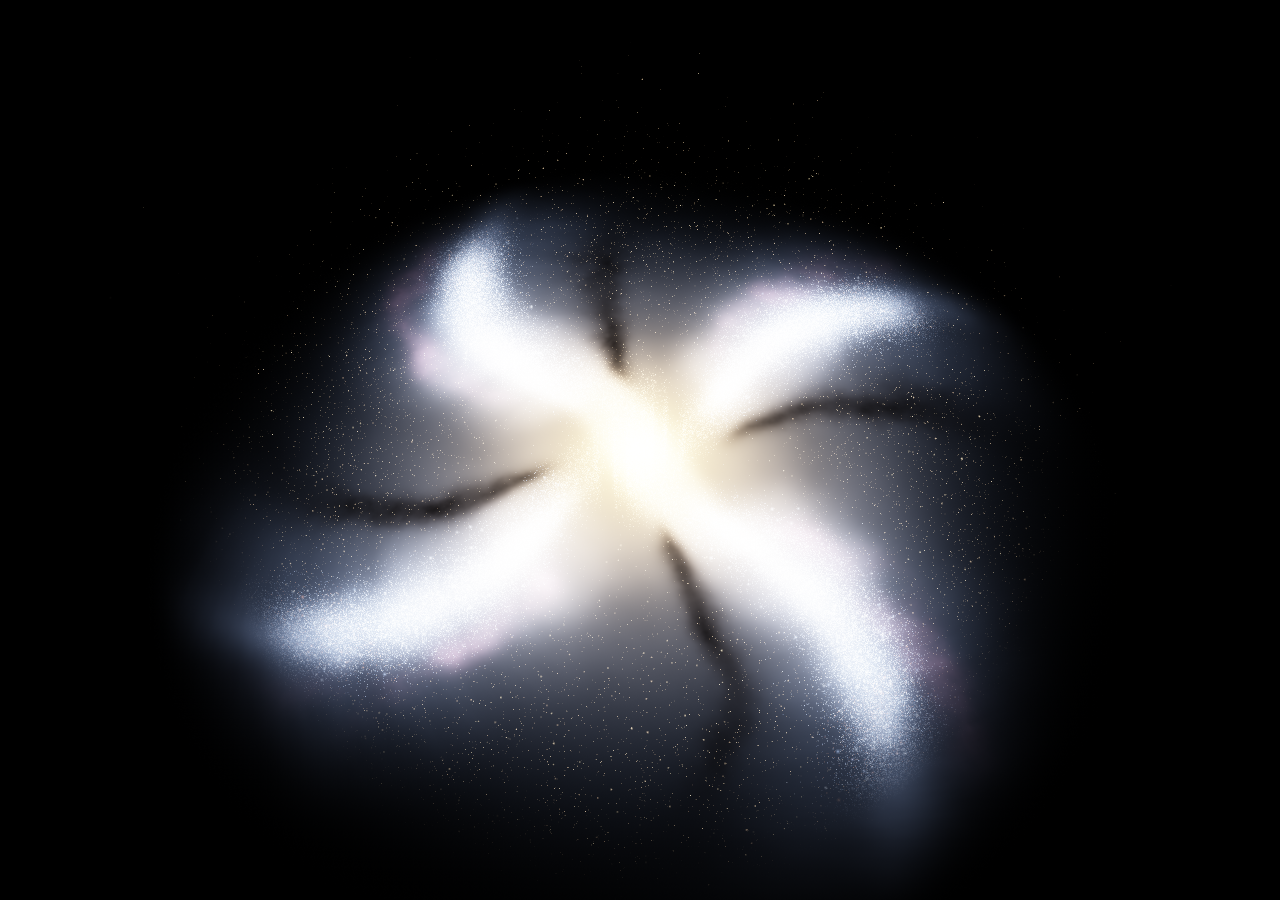
<file: wallpapers/milky-way/wallpaper.html>
<!doctype html>
<html lang="en">
<head>
<meta charset="utf-8" />
<meta name="viewport" content="width=device-width,initial-scale=1,viewport-fit=cover,maximum-scale=1,user-scalable=no" />
<meta name="theme-color" content="#000000" />
<title>Milky Way — Live Wallpaper</title>
<style>
html, body {
  margin: 0;
  padding: 0;
  width: 100%;
  height: 100%;
  background: #000;
  color: #fff;
  font-family: -apple-system, BlinkMacSystemFont, "Segoe UI", Roboto, sans-serif;
  overflow: hidden;
  overscroll-behavior: none;
  touch-action: none;
  -webkit-user-select: none;
  user-select: none;
  -webkit-tap-highlight-color: transparent;
}

canvas {
  display: block;
  position: fixed;
  inset: 0;
  width: 100vw;
  height: 100vh;
  background: #000;
}

.hud {
  position: fixed;
  left: 0;
  right: 0;
  bottom: env(safe-area-inset-bottom, 16px);
  padding: 12px 20px;
  text-align: center;
  font-size: 12px;
  letter-spacing: 0.12em;
  text-transform: uppercase;
  color: rgba(255, 255, 255, 0.45);
  pointer-events: none;
  mix-blend-mode: screen;
}

/* Shared info/download panel used by every wallpaper page. Each wallpaper
   can override the `.download` gradient via CSS custom property
   `--download-gradient`. */
.info-btn {
  position: fixed;
  top: env(safe-area-inset-top, 16px);
  right: 16px;
  width: 36px; height: 36px;
  border-radius: 50%;
  border: 1px solid rgba(255, 255, 255, 0.25);
  background: rgba(0, 0, 0, 0.45);
  color: rgba(255, 255, 255, 0.85);
  font: 500 16px/36px -apple-system, system-ui, sans-serif;
  text-align: center;
  cursor: pointer;
  z-index: 10;
  backdrop-filter: blur(6px);
  -webkit-backdrop-filter: blur(6px);
}
.info-panel {
  position: fixed;
  inset: 0;
  background: rgba(0, 0, 0, 0.80);
  backdrop-filter: blur(10px);
  -webkit-backdrop-filter: blur(10px);
  display: none;
  align-items: center;
  justify-content: center;
  z-index: 20;
  padding: 24px;
  overflow-y: auto;
}
.info-panel.open { display: flex; }
.info-card {
  max-width: 520px;
  width: 100%;
  color: #fff;
  font: 400 14px/1.55 -apple-system, system-ui, sans-serif;
}
.info-card h1 {
  margin: 0 0 4px;
  font-size: 18px;
  letter-spacing: 0.14em;
  text-transform: uppercase;
  font-weight: 400;
}
.info-card p.sub {
  margin: 0 0 18px;
  color: rgba(255, 255, 255, 0.5);
  font-size: 11px;
  letter-spacing: 0.12em;
  text-transform: uppercase;
}
.info-card h2 {
  margin: 20px 0 6px;
  font-size: 13px;
  letter-spacing: 0.08em;
  text-transform: uppercase;
  color: rgba(255, 255, 255, 0.85);
}
.info-card ol { margin: 0; padding-left: 20px; }
.info-card li { margin-bottom: 4px; color: rgba(255, 255, 255, 0.82); }
.info-card code { color: #9fd0ff; }
.info-card a {
  color: #9fc0ff;
  text-decoration: none;
  border-bottom: 1px dotted rgba(159, 192, 255, 0.4);
}
.info-card .download {
  display: inline-block;
  margin-top: 18px;
  padding: 12px 18px;
  border: 1px solid rgba(255, 255, 255, 0.3);
  border-radius: 12px;
  color: #fff;
  text-decoration: none;
  letter-spacing: 0.04em;
  background: var(--download-gradient,
    linear-gradient(135deg, rgba(80, 110, 255, 0.18), rgba(255, 140, 80, 0.12)));
}
.info-card .download small {
  display: block;
  font-size: 11px;
  color: rgba(255, 255, 255, 0.55);
  margin-top: 2px;
}
.close-btn {
  position: absolute;
  top: env(safe-area-inset-top, 16px);
  right: 16px;
  width: 36px; height: 36px;
  border-radius: 50%;
  border: 1px solid rgba(255, 255, 255, 0.25);
  background: rgba(255, 255, 255, 0.08);
  color: #fff;
  font: 500 20px/34px -apple-system, system-ui, sans-serif;
  text-align: center;
  cursor: pointer;
}


</style>
</head>
<body>
<div class="hud" id="hud">Milky Way</div>
<script>
(function () {
const __engine = (() => {
// Shared WebGL2 bootstrap for every wallpaper.
// Dependency-free; one file; every helper is allocation-frugal.

function createCanvas(opts = {}) {
  const canvas = document.createElement('canvas');
  canvas.id = 'stage';
  document.body.appendChild(canvas);

  const gl = canvas.getContext('webgl2', {
    alpha: false,
    antialias: false,
    premultipliedAlpha: true,
    preserveDrawingBuffer: false,
    powerPreference: 'high-performance',
    ...opts,
  });

  if (!gl) throw new Error('WebGL2 not supported on this device');
  return { canvas, gl };
}

function fitCanvas(canvas, maxDpr = 2) {
  const dpr = Math.min(window.devicePixelRatio || 1, maxDpr);
  const w = Math.floor(window.innerWidth * dpr);
  const h = Math.floor(window.innerHeight * dpr);
  if (canvas.width !== w || canvas.height !== h) {
    canvas.width = w;
    canvas.height = h;
  }
  return { width: w, height: h, dpr };
}

function onResize(canvas, cb, maxDpr = 2) {
  const handler = () => cb(fitCanvas(canvas, maxDpr));
  handler();
  window.addEventListener('resize', handler, { passive: true });
  if (window.visualViewport) {
    window.visualViewport.addEventListener('resize', handler, { passive: true });
  }
}

function startLoop(render) {
  let running = true;
  let last = performance.now();
  let frameId;

  const tick = (now) => {
    const dt = Math.min((now - last) / 1000, 0.05);
    last = now;
    render(dt, now / 1000);
    frameId = requestAnimationFrame(tick);
  };
  frameId = requestAnimationFrame(tick);

  document.addEventListener('visibilitychange', () => {
    if (document.hidden && running) {
      running = false;
      cancelAnimationFrame(frameId);
    } else if (!document.hidden && !running) {
      running = true;
      last = performance.now();
      frameId = requestAnimationFrame(tick);
    }
  });
}

// Normalized input. Pointer and tilt share one [-1,1] signal so wallpapers
// don't need to know the source. `tap*` is a decaying pulse latched on
// pointerdown; `hold*` + `holding` track the current sustained touch for
// wallpapers that need to follow the finger (e.g. gravity-grid, nebula).
function createInput(target = window) {
  const state = {
    x: 0, y: 0,
    targetX: 0, targetY: 0,
    tapX: 0, tapY: 0, tapPulse: 0,
    holdX: 0, holdY: 0, holding: false,
    // Latest pointer position in CSS pixels (for wallpapers that need
    // to unproject through the view matrix themselves).
    clientX: 0, clientY: 0,
  };

  target.addEventListener('pointermove', (e) => {
    state.targetX = (e.clientX / window.innerWidth) * 2 - 1;
    state.targetY = -((e.clientY / window.innerHeight) * 2 - 1);
    state.clientX = e.clientX;
    state.clientY = e.clientY;
    if (state.holding) {
      state.holdX = state.targetX;
      state.holdY = state.targetY;
    }
  }, { passive: true });

  target.addEventListener('pointerdown', (e) => {
    state.tapX = (e.clientX / window.innerWidth) * 2 - 1;
    state.tapY = -((e.clientY / window.innerHeight) * 2 - 1);
    state.tapPulse = 1;
    state.holdX = state.tapX;
    state.holdY = state.tapY;
    state.holding = true;
    state.clientX = e.clientX;
    state.clientY = e.clientY;
  }, { passive: true });

  const endHold = () => { state.holding = false; };
  target.addEventListener('pointerup',     endHold, { passive: true });
  target.addEventListener('pointercancel', endHold, { passive: true });
  target.addEventListener('pointerleave',  endHold, { passive: true });

  window.addEventListener('deviceorientation', (e) => {
    if (e.gamma == null || e.beta == null) return;
    state.targetX = Math.max(-1, Math.min(1, e.gamma / 30));
    state.targetY = Math.max(-1, Math.min(1, (e.beta - 45) / 45));
  }, { passive: true });

  state.update = (dt) => {
    const k = 1 - Math.exp(-dt * 6);
    state.x += (state.targetX - state.x) * k;
    state.y += (state.targetY - state.y) * k;
    state.tapPulse *= Math.exp(-dt * 1.5);
  };

  return state;
}

function compile(gl, type, src) {
  const sh = gl.createShader(type);
  gl.shaderSource(sh, src);
  gl.compileShader(sh);
  if (!gl.getShaderParameter(sh, gl.COMPILE_STATUS)) {
    const log = gl.getShaderInfoLog(sh);
    gl.deleteShader(sh);
    throw new Error('Shader compile error: ' + log + '\n' + src);
  }
  return sh;
}

function link(gl, vsSrc, fsSrc, attribs = {}) {
  const vs = compile(gl, gl.VERTEX_SHADER, vsSrc);
  const fs = compile(gl, gl.FRAGMENT_SHADER, fsSrc);
  const p = gl.createProgram();
  gl.attachShader(p, vs);
  gl.attachShader(p, fs);
  for (const [name, loc] of Object.entries(attribs)) {
    gl.bindAttribLocation(p, loc, name);
  }
  gl.linkProgram(p);
  if (!gl.getProgramParameter(p, gl.LINK_STATUS)) {
    const log = gl.getProgramInfoLog(p);
    gl.deleteProgram(p);
    throw new Error('Program link error: ' + log);
  }
  gl.deleteShader(vs);
  gl.deleteShader(fs);
  return p;
}

function uniformLocs(gl, program, names) {
  const out = {};
  for (const n of names) out[n] = gl.getUniformLocation(program, n);
  return out;
}

function uploadAttrib(gl, loc, data, components) {
  const buf = gl.createBuffer();
  gl.bindBuffer(gl.ARRAY_BUFFER, buf);
  gl.bufferData(gl.ARRAY_BUFFER, data, gl.STATIC_DRAW);
  gl.enableVertexAttribArray(loc);
  gl.vertexAttribPointer(loc, components, gl.FLOAT, false, 0, 0);
  return buf;
}

// ---- mat4 (column-major, right-handed, -Z forward) ----
// All helpers accept an optional `out` to avoid per-frame allocations.

function mat4Identity(out = new Float32Array(16)) {
  out.fill(0);
  out[0] = out[5] = out[10] = out[15] = 1;
  return out;
}

function mat4Perspective(fovY, aspect, near, far, out = new Float32Array(16)) {
  const f = 1 / Math.tan(fovY / 2);
  const nf = 1 / (near - far);
  out.fill(0);
  out[0] = f / aspect;
  out[5] = f;
  out[10] = (far + near) * nf;
  out[11] = -1;
  out[14] = 2 * far * near * nf;
  return out;
}

function mat4LookAt(ex, ey, ez, cx, cy, cz, ux, uy, uz, out = new Float32Array(16)) {
  let zx = ex - cx, zy = ey - cy, zz = ez - cz;
  let l = 1 / Math.hypot(zx, zy, zz); zx *= l; zy *= l; zz *= l;
  let xx = uy * zz - uz * zy, xy = uz * zx - ux * zz, xz = ux * zy - uy * zx;
  l = 1 / Math.hypot(xx, xy, xz); xx *= l; xy *= l; xz *= l;
  const yx = zy * xz - zz * xy, yy = zz * xx - zx * xz, yz = zx * xy - zy * xx;
  out[0] = xx; out[1] = yx; out[2] = zx; out[3] = 0;
  out[4] = xy; out[5] = yy; out[6] = zy; out[7] = 0;
  out[8] = xz; out[9] = yz; out[10] = zz; out[11] = 0;
  out[12] = -(xx * ex + xy * ey + xz * ez);
  out[13] = -(yx * ex + yy * ey + yz * ez);
  out[14] = -(zx * ex + zy * ey + zz * ez);
  out[15] = 1;
  return out;
}

// Render-to-texture target. Call `resize(w, h)` whenever the desired
// size changes; it lazily (re)allocates an RGBA16F colour texture and
// FBO. Half-float precision is required for bloom so bright highlights
// don't clip to 1.0 before the blur has had a chance to spread them.
function createRenderTarget(gl, { halfFloat = true } = {}) {
  const tex = gl.createTexture();
  const fbo = gl.createFramebuffer();
  let w = 0, h = 0;

  const internal = halfFloat ? gl.RGBA16F : gl.RGBA8;
  const type     = halfFloat ? gl.HALF_FLOAT : gl.UNSIGNED_BYTE;
  if (halfFloat) gl.getExtension('EXT_color_buffer_half_float');

  gl.bindTexture(gl.TEXTURE_2D, tex);
  gl.texParameteri(gl.TEXTURE_2D, gl.TEXTURE_MIN_FILTER, gl.LINEAR);
  gl.texParameteri(gl.TEXTURE_2D, gl.TEXTURE_MAG_FILTER, gl.LINEAR);
  gl.texParameteri(gl.TEXTURE_2D, gl.TEXTURE_WRAP_S, gl.CLAMP_TO_EDGE);
  gl.texParameteri(gl.TEXTURE_2D, gl.TEXTURE_WRAP_T, gl.CLAMP_TO_EDGE);
  gl.bindFramebuffer(gl.FRAMEBUFFER, fbo);
  gl.framebufferTexture2D(gl.FRAMEBUFFER, gl.COLOR_ATTACHMENT0,
    gl.TEXTURE_2D, tex, 0);
  gl.bindFramebuffer(gl.FRAMEBUFFER, null);

  return {
    tex, fbo,
    get width() { return w; },
    get height() { return h; },
    resize(nw, nh) {
      if (nw === w && nh === h) return;
      w = nw; h = nh;
      gl.bindTexture(gl.TEXTURE_2D, tex);
      gl.texImage2D(gl.TEXTURE_2D, 0, internal, w, h, 0, gl.RGBA, type, null);
    },
    bind() {
      gl.bindFramebuffer(gl.FRAMEBUFFER, fbo);
      gl.viewport(0, 0, w, h);
    },
  };
}

// Fade the initial `#hud` label (wallpaper title) away a few seconds
// after load so the render stays unobstructed.
function fadeHud() {
  const hud = document.getElementById('hud');
  if (!hud) return;
  hud.style.transition = 'opacity 1.8s ease 2.5s';
  requestAnimationFrame(() => { hud.style.opacity = '0'; });
}

// Catches throws from a wallpaper entry and shows them on screen without
// using innerHTML (avoids DOM-XSS from shader error strings).
function runWallpaper(mainFn) {
  try {
    mainFn();
  } catch (err) {
    const msg = err && err.message ? err.message : String(err);
    const pre = document.createElement('pre');
    pre.style.cssText = 'color:#fff;padding:20px;font-size:12px;white-space:pre-wrap;';
    pre.textContent = msg;
    document.body.replaceChildren(pre);
    throw err;
  }
}

return { createCanvas, fitCanvas, onResize, startLoop, createInput, compile, link, uniformLocs, uploadAttrib, mat4Identity, mat4Perspective, mat4LookAt, createRenderTarget, fadeHud, runWallpaper };
})();
const { createCanvas, onResize, startLoop, createInput, link, uniformLocs, uploadAttrib, runWallpaper, fadeHud, createRenderTarget, mat4Perspective, mat4LookAt } = __engine;
// Textbook / planetarium view of the Milky Way: a barred spiral (SBbc)
// seen nearly face-on, 4 major arms, central bar, dust lanes, halo
// globular clusters. No black hole, no lensing — just the galaxy.
const STAR_COUNT      = 180000;
const ARMS            = 4;            // Milky Way has 4 major arms
const BULGE_FRACTION  = 0.18;
const HALO_FRACTION   = 0.14;         // off-plane globular-cluster halo
const ARM_SPREAD      = 0.14;
const DISK_THICKNESS  = 0.028;
const FOG_QUAD_RADIUS = 1.40;
const BAR_ANGLE       = 0.44;         // ≈25° — Milky Way bar orientation

const STAR_VS = /* glsl */ `#version 300 es
precision highp float;

#define ARMS ${ARMS}
#define SPIRAL_PITCH 0.42
#define GALAXY_RADIUS 1.0
#define BAR_HALF 0.22                 // arms start outside the bar tips
#define TAU 6.28318530718

layout(location = 0) in float aRadius;
layout(location = 1) in float aAngle;
layout(location = 2) in float aArm;
layout(location = 3) in float aZ;
layout(location = 4) in vec3  aColor;
layout(location = 5) in float aSize;
layout(location = 6) in float aTwinkle;
layout(location = 7) in float aKind;  // 0 = disk, 1 = halo / globular

uniform mat4  uProj;
uniform mat4  uView;
uniform float uTime;
uniform float uPixelScale;
uniform vec2  uParallax;

out vec3  vColor;
out float vBrightness;

void main() {
  // Differential rotation matching the fog. Halo stars rotate very slowly
  // (pressure-supported population).
  float rotSpeed = (aKind > 0.5)
    ? 0.02
    : 0.12 / (aRadius * 1.2 + 0.22);

  // Arms emerge from the tips of the bar, not the very center, so pin
  // the spiral phase to aRadius - BAR_HALF (clamped to keep log finite).
  float rArm = max(aRadius - BAR_HALF * 0.4, 0.04);
  float spiralOffset = log(rArm + 0.05) / SPIRAL_PITCH;
  float armBase = aArm * (TAU / float(ARMS)) + spiralOffset;
  float angle = armBase + aAngle + uTime * rotSpeed;

  float r = aRadius * GALAXY_RADIUS;
  vec3 pos = vec3(cos(angle) * r, aZ, sin(angle) * r);
  pos.xy += uParallax * 0.025;

  vec4 viewPos = uView * vec4(pos, 1.0);
  gl_Position  = uProj * viewPos;

  float dist = max(-viewPos.z, 0.25);
  gl_PointSize = clamp(aSize * uPixelScale / dist, 1.0, 48.0);

  float tw = 0.82 + 0.18 * sin(uTime * 2.1 + aTwinkle * TAU);
  float edgeFade = smoothstep(1.05, 0.78, aRadius);
  float nearFade = smoothstep(0.15, 0.4, dist);

  vColor = aColor;
  vBrightness = tw * edgeFade * nearFade;
}
`;

const STAR_FS = /* glsl */ `#version 300 es
precision highp float;

in vec3  vColor;
in float vBrightness;
out vec4 outColor;

void main() {
  vec2 uv = gl_PointCoord - 0.5;
  float d2 = dot(uv, uv) * 4.0;
  if (d2 > 1.0) discard;
  // Three-layer star sprite — narrow core for a punched-out pixel, a
  // mid halo for size, and a very wide faint halo so hero stars have
  // the soft "airbrushed" glow the bloom pass picks up.
  float core  = exp(-d2 *  8.0);
  float halo  = exp(-d2 *  1.8) * 0.42;
  float flare = exp(-d2 *  0.5) * 0.16;
  float a = (core + halo + flare) * vBrightness;
  outColor = vec4(vColor * a, a);
}
`;

// Procedural barred-spiral galaxy fog, drawn on a quad in the xz plane.
// 4 logarithmic arms, a central bar rotated by BAR_ANGLE, dust lanes,
// and pink HII regions along the outer arms. This is what a textbook
// Milky Way diagram looks like.
const FOG_VS = /* glsl */ `#version 300 es
precision highp float;
layout(location = 0) in vec2 aPos;
uniform mat4 uProj;
uniform mat4 uView;
uniform float uQuadRadius;
uniform vec2  uParallax;
out vec2  vPlane;
out float vViewZ;
void main() {
  vec2 xz = aPos * uQuadRadius;
  vec3 world = vec3(xz.x, 0.0, xz.y);
  world.xy += uParallax * 0.025;
  vec4 viewPos = uView * vec4(world, 1.0);
  vPlane = xz;
  vViewZ = -viewPos.z;
  gl_Position = uProj * viewPos;
}
`;

const FOG_FS = /* glsl */ `#version 300 es
precision highp float;

#define ARMS 4.0
#define PITCH 0.42
#define BAR_ANGLE ${BAR_ANGLE.toFixed(5)}
#define TAU 6.28318530718

in vec2  vPlane;
in float vViewZ;
uniform float uTime;
out vec4 outColor;

float hash(vec2 p) {
  p = fract(p * vec2(127.1, 311.7));
  p += dot(p, p + 19.19);
  return fract(p.x * p.y);
}
float vnoise(vec2 p) {
  vec2 i = floor(p), f = fract(p);
  float a = hash(i);
  float b = hash(i + vec2(1.0, 0.0));
  float c = hash(i + vec2(0.0, 1.0));
  float d = hash(i + vec2(1.0, 1.0));
  vec2 u = f * f * (3.0 - 2.0 * f);
  return mix(mix(a, b, u.x), mix(c, d, u.x), u.y);
}
float fbm(vec2 p) {
  float s = 0.0, a = 0.5;
  for (int i = 0; i < 5; i++) {
    s += a * vnoise(p);
    p *= 2.03; a *= 0.5;
  }
  return s;
}

void main() {
  float r = length(vPlane);
  if (r > 1.30) discard;

  // Differential rotation (matches star VS so arm stars stay on ridges).
  float rotRate = 0.12 / (r * 1.2 + 0.22);
  float theta = atan(vPlane.y, vPlane.x) - uTime * rotRate;

  // --- Domain warping of the arm coordinates.
  // Straight log-spirals look geometric and dead; a small fbm-driven
  // shift in both theta and r bends the arms into organic, photographic
  // shapes like what you see on NGC 1232 / the 100,000 Stars background.
  float nr = fbm(vPlane * 1.6);
  float nt = fbm(vPlane * 1.6 + vec2(9.1, 3.7));
  float warpedTheta = theta + 0.24 * (nt - 0.5);
  float warpedR     = max(r + 0.05 * (nr - 0.5) - 0.09, 0.04);
  float armPhase    = warpedTheta - log(warpedR + 0.05) / PITCH;

  // Irregular dust lane: offset by a noise-dithered phase so lanes
  // branch and break instead of marching in parallel with the arms.
  float dustJitter = 0.22 * (fbm(vPlane * 4.5 + 31.0) - 0.5);
  float armCos  = cos(ARMS * armPhase);
  float dustCos = cos(ARMS * (armPhase - 0.55 + dustJitter));
  float hiiCos  = cos(ARMS * (armPhase + 0.22 + 0.1 * (nt - 0.5)));

  float armsBroad = pow(max(armCos * 0.5 + 0.5, 0.0), 1.7);
  float armsRidge = pow(max(armCos, 0.0), 12.0);
  float arms = (armsBroad * 0.55 + armsRidge * 0.65) * smoothstep(0.14, 0.34, r);

  // Multi-scale dust: broad lanes + fine streaks inside them.
  float dustBroad   = pow(max(dustCos, 0.0), 14.0);
  float dustStreaks = pow(fbm(vPlane * 9.0 + vec2(uTime * 0.04, 0.0)), 3.0);
  float dust = dustBroad * (0.55 + 0.9 * dustStreaks)
             * smoothstep(0.18, 0.32, r)
             * smoothstep(1.15, 0.5, r);

  // --- Bar + bulge + tight inner core + outer disk halo.
  float cb = cos(BAR_ANGLE), sb = sin(BAR_ANGLE);
  vec2  pBar = vec2(vPlane.x * cb + vPlane.y * sb,
                   -vPlane.x * sb + vPlane.y * cb);
  float bar   = exp(-pow(pBar.x / 0.34, 4.0) - pow(pBar.y / 0.085, 4.0));
  float bulge = exp(-r * 5.2);                 // broad yellow bulge
  float core  = exp(-r * 18.0) * 2.2;          // very bright nucleus
  float halo  = exp(-r * 2.3) * 0.38;          // soft stellar haze
  float disk  = exp(-r * 1.6) * (1.0 - smoothstep(1.05, 1.28, r)) * 0.55;
  float base  = bulge * 1.1 + bar * 1.05 + core + halo + disk;

  // Large-scale turbulence breaks the smooth radial density into clumps.
  vec2 turb = vec2(cos(theta), sin(theta)) * r;
  float tn  = fbm(turb * 3.2 + vec2(uTime * 0.015, 0.0));
  float clumps = 0.60 + 0.85 * tn;

  // Interarm filler — a faint fbm-driven haze that fills the gaps so the
  // galaxy reads continuous (NGC 1232's inter-arm dust has this).
  float filler = fbm(vPlane * 2.2 + vec2(17.0, 4.0)) * 0.35
               * smoothstep(1.18, 0.22, r);

  float density = base + arms * 1.55 * clumps + filler;
  density *= (1.0 - dust * 0.82);
  density = max(density, 0.0);

  // HII (Hα) star-forming regions — small pink knots along arm ridges.
  float hiiArm   = pow(max(hiiCos, 0.0), 22.0);
  float hiiRing  = smoothstep(0.30, 0.55, r) * (1.0 - smoothstep(0.95, 1.18, r));
  float hiiNoise = pow(fbm(vPlane * 8.5 + 11.0), 2.4);
  float hii = hiiArm * hiiRing * hiiNoise * 1.4;

  // Soft, photographic palette — less neon than before.
  vec3 warm  = vec3(1.00, 0.76, 0.44);    // bulge / bar
  vec3 mid   = vec3(0.95, 0.93, 1.00);    // arm ridge
  vec3 outer = vec3(0.66, 0.80, 1.12);    // cool blue rim
  vec3 dustC = vec3(0.45, 0.25, 0.15);    // warm-brown dust tint
  vec3 pink  = vec3(1.00, 0.56, 0.78);    // Hα (softer than before)

  vec3 color = mix(mid, outer, smoothstep(0.35, 1.02, r));
  color = mix(color, warm, smoothstep(0.60, 0.0, r));
  // Dust doesn't just darken — it also tints with warm red-brown
  // reflection nebulosity, just like photographs of grand-design spirals.
  color = mix(color, dustC, dust * 0.35);
  color += pink * hii;

  // Output raw HDR emission — tone-mapping and dither happen in the
  // composite pass after bloom, so bright regions can bloom properly.
  vec3 emit = color * density;
  float edgeFade = smoothstep(1.25, 0.35, r);
  emit *= edgeFade;
  outColor = vec4(emit, 1.0);
}
`;

// ---- Post-process: scene → threshold → H-blur → V-blur → composite ----
// A single fullscreen-triangle vertex shader is reused by every pass.
const POST_VS = /* glsl */ `#version 300 es
precision highp float;
layout(location = 0) in vec2 aPos;
out vec2 vUv;
void main() {
  vUv = aPos * 0.5 + 0.5;
  gl_Position = vec4(aPos, 0.0, 1.0);
}
`;

// Threshold / bright-pass: keep only the pixels above a soft knee so
// only stars and the galactic core contribute to the bloom.
const THRESHOLD_FS = /* glsl */ `#version 300 es
precision highp float;
in vec2 vUv;
uniform sampler2D uScene;
out vec4 outColor;
void main() {
  vec3 c = texture(uScene, vUv).rgb;
  float lum = max(max(c.r, c.g), c.b);
  float knee = smoothstep(0.50, 1.10, lum);
  outColor = vec4(c * knee, 1.0);
}
`;

// 9-tap separable Gaussian (1D). Weights from σ≈2.4.
const BLUR_FS = /* glsl */ `#version 300 es
precision highp float;
in vec2 vUv;
uniform sampler2D uSrc;
uniform vec2      uStep;    // one-texel step in blur direction
out vec4 outColor;
void main() {
  const float w0 = 0.227027;
  const float w1 = 0.194595;
  const float w2 = 0.121622;
  const float w3 = 0.054054;
  const float w4 = 0.016216;
  vec3 sum = texture(uSrc, vUv).rgb * w0;
  sum += texture(uSrc, vUv + uStep * 1.0).rgb * w1;
  sum += texture(uSrc, vUv - uStep * 1.0).rgb * w1;
  sum += texture(uSrc, vUv + uStep * 2.0).rgb * w2;
  sum += texture(uSrc, vUv - uStep * 2.0).rgb * w2;
  sum += texture(uSrc, vUv + uStep * 3.0).rgb * w3;
  sum += texture(uSrc, vUv - uStep * 3.0).rgb * w3;
  sum += texture(uSrc, vUv + uStep * 4.0).rgb * w4;
  sum += texture(uSrc, vUv - uStep * 4.0).rgb * w4;
  outColor = vec4(sum, 1.0);
}
`;

// Final composite: HDR scene + bloom, tone-mapped, vignetted, dithered.
const COMPOSITE_FS = /* glsl */ `#version 300 es
precision highp float;
in vec2 vUv;
uniform sampler2D uScene;
uniform sampler2D uBloom;
uniform float     uBloomStrength;
out vec4 outColor;
float hash12(vec2 p) {
  p = fract(p * vec2(127.1, 311.7));
  p += dot(p, p + 19.19);
  return fract(p.x * p.y);
}
void main() {
  vec3 scene = texture(uScene, vUv).rgb;
  vec3 bloom = texture(uBloom, vUv).rgb;
  vec3 col = scene + bloom * uBloomStrength;
  // Soft-knee tonemap so the bloomed core doesn't clip.
  col = 1.0 - exp(-col * 1.25);
  // Photographic vignette — 100,000-Stars / planetarium trademark.
  // vUv is [0..1]; distance from centre fades corners subtly.
  float vign = smoothstep(1.05, 0.30, length(vUv - 0.5));
  col *= mix(0.60, 1.0, vign);
  col += (hash12(gl_FragCoord.xy) - 0.5) * (1.0 / 255.0);
  outColor = vec4(col, 1.0);
}
`;

function mixColor(a, b, t) {
  return [a[0] + (b[0] - a[0]) * t, a[1] + (b[1] - a[1]) * t, a[2] + (b[2] - a[2]) * t];
}

function gaussian() {
  let u = 0, v = 0;
  while (u === 0) u = Math.random();
  while (v === 0) v = Math.random();
  return Math.sqrt(-2 * Math.log(u)) * Math.cos(2 * Math.PI * v);
}

function buildStars(count) {
  const radius  = new Float32Array(count);
  const angle   = new Float32Array(count);
  const arm     = new Float32Array(count);
  const zOff    = new Float32Array(count);
  const color   = new Float32Array(count * 3);
  const size    = new Float32Array(count);
  const twinkle = new Float32Array(count);
  const kind    = new Float32Array(count);  // 0 disk, 1 halo

  const CORE_YELLOW = [1.00, 0.82, 0.52];
  const HOT_WHITE   = [0.90, 0.94, 1.00];
  const BLUE_GIANT  = [0.55, 0.72, 1.00];
  const YOUNG_BLUE  = [0.70, 0.80, 1.10];
  const DUST_RED    = [1.00, 0.55, 0.40];
  const GLOBULAR    = [1.00, 0.90, 0.65];

  const bulgeCount = Math.floor(count * BULGE_FRACTION);
  const haloStart  = Math.floor(count * (1.0 - HALO_FRACTION));

  for (let i = 0; i < count; i++) {
    const inBulge = i < bulgeCount;
    const inHalo  = i >= haloStart;
    const u = Math.random();

    let r;
    if (inBulge) {
      // Bar-dominated core: clustered near centre, slightly elongated.
      r = 0.02 + Math.pow(u, 1.6) * 0.26;
    } else if (inHalo) {
      // Halo: broad, extends well past the disk for globular clusters.
      r = 0.35 + Math.pow(u, 0.55) * 0.95;
    } else {
      r = 0.24 + Math.pow(u, 0.7) * 0.80;
    }
    radius[i] = Math.min(r, 1.25);

    arm[i] = Math.floor(Math.random() * ARMS);
    const spread = inHalo
      ? 3.14                             // halo stars are isotropic
      : ARM_SPREAD * (1.0 - 0.55 * Math.min(radius[i], 1.0));
    angle[i] = gaussian() * spread;

    // Thick halo, thin disk — matches observed galactic structure.
    const bulgeBoost = Math.exp(-radius[i] * 6.0);
    if (inHalo) {
      zOff[i] = gaussian() * 0.22;
    } else {
      zOff[i] = gaussian() * DISK_THICKNESS * (1.0 + bulgeBoost * 4.0);
    }

    let c;
    if (inHalo) {
      // Old stellar population: yellow / orange.
      c = mixColor(GLOBULAR, DUST_RED, Math.random() * 0.35);
    } else if (inBulge) {
      c = mixColor(CORE_YELLOW, DUST_RED, Math.random() * 0.45);
    } else if (radius[i] > 0.55 && Math.random() < 0.22) {
      c = mixColor(YOUNG_BLUE, BLUE_GIANT, Math.random());
    } else if (radius[i] > 0.82 && Math.random() < 0.15) {
      c = mixColor(DUST_RED, CORE_YELLOW, Math.random() * 0.4);
    } else if (Math.random() < 0.05) {
      c = BLUE_GIANT.slice();
    } else {
      c = mixColor(HOT_WHITE, BLUE_GIANT, Math.random() * 0.45);
    }

    const lum = 0.55 + Math.random() * 0.55;
    color[i * 3 + 0] = c[0] * lum;
    color[i * 3 + 1] = c[1] * lum;
    color[i * 3 + 2] = c[2] * lum;

    let s = 1.0 + Math.random() * 1.1;
    if (!inHalo && Math.random() < 0.010) s += 2.0 + Math.random() * 2.8;
    if (inHalo && Math.random() < 0.05) s += 1.8; // brighter globular cores
    if (inBulge) s *= 0.85;
    if (inHalo)  s *= 0.85;
    size[i] = s;

    twinkle[i] = Math.random();
    kind[i]    = inHalo ? 1.0 : 0.0;
  }

  return { radius, angle, arm, zOff, color, size, twinkle, kind };
}

function main() {
  const { canvas, gl } = createCanvas();

  // --- Stars ---
  const starProg = link(gl, STAR_VS, STAR_FS);
  const su = uniformLocs(gl, starProg, [
    'uProj', 'uView', 'uTime', 'uPixelScale', 'uParallax',
  ]);
  const stars = buildStars(STAR_COUNT);
  const starVao = gl.createVertexArray();
  gl.bindVertexArray(starVao);
  uploadAttrib(gl, 0, stars.radius,  1);
  uploadAttrib(gl, 1, stars.angle,   1);
  uploadAttrib(gl, 2, stars.arm,     1);
  uploadAttrib(gl, 3, stars.zOff,    1);
  uploadAttrib(gl, 4, stars.color,   3);
  uploadAttrib(gl, 5, stars.size,    1);
  uploadAttrib(gl, 6, stars.twinkle, 1);
  uploadAttrib(gl, 7, stars.kind,    1);

  // --- Galaxy fog plane (drawn behind stars) ---
  const fogProg = link(gl, FOG_VS, FOG_FS);
  const fu = uniformLocs(gl, fogProg, [
    'uProj', 'uView', 'uTime', 'uQuadRadius', 'uParallax',
  ]);
  const fogVao = gl.createVertexArray();
  gl.bindVertexArray(fogVao);
  const fogBuf = gl.createBuffer();
  gl.bindBuffer(gl.ARRAY_BUFFER, fogBuf);
  gl.bufferData(gl.ARRAY_BUFFER,
    new Float32Array([-1, -1,  1, -1,  -1, 1,  -1, 1,  1, -1,  1, 1]),
    gl.STATIC_DRAW);
  gl.enableVertexAttribArray(0);
  gl.vertexAttribPointer(0, 2, gl.FLOAT, false, 0, 0);

  // --- Post-process programs (threshold, blur, composite) ---
  const thresholdProg = link(gl, POST_VS, THRESHOLD_FS);
  const tu = uniformLocs(gl, thresholdProg, ['uScene']);
  const blurProg = link(gl, POST_VS, BLUR_FS);
  const blu = uniformLocs(gl, blurProg, ['uSrc', 'uStep']);
  const compositeProg = link(gl, POST_VS, COMPOSITE_FS);
  const cu = uniformLocs(gl, compositeProg, ['uScene', 'uBloom', 'uBloomStrength']);

  // Fullscreen triangle shared by every post pass.
  const postVao = gl.createVertexArray();
  gl.bindVertexArray(postVao);
  const postBuf = gl.createBuffer();
  gl.bindBuffer(gl.ARRAY_BUFFER, postBuf);
  gl.bufferData(gl.ARRAY_BUFFER,
    new Float32Array([-1, -1, 3, -1, -1, 3]), gl.STATIC_DRAW);
  gl.enableVertexAttribArray(0);
  gl.vertexAttribPointer(0, 2, gl.FLOAT, false, 0, 0);

  // Three render targets: full-res HDR scene + two quarter-res half-float
  // ping-pong targets for the separable Gaussian blur.
  const sceneRt = createRenderTarget(gl);
  const bloomA  = createRenderTarget(gl);
  const bloomB  = createRenderTarget(gl);

  gl.clearColor(0, 0, 0, 1);
  gl.disable(gl.DEPTH_TEST);

  const proj = new Float32Array(16);
  const view = new Float32Array(16);
  let pixelScale = 1;
  let fullW = 1, fullH = 1;
  let bloomW = 1, bloomH = 1;

  onResize(canvas, (size) => {
    fullW = size.width;
    fullH = size.height;
    bloomW = Math.max(1, Math.floor(fullW / 4));
    bloomH = Math.max(1, Math.floor(fullH / 4));
    sceneRt.resize(fullW, fullH);
    bloomA .resize(bloomW, bloomH);
    bloomB .resize(bloomW, bloomH);
    const aspect = fullW / fullH;
    mat4Perspective(Math.PI / 3.4, aspect, 0.05, 12.0, proj);
    pixelScale = fullH * 0.0018;
  });

  const input = createInput();
  // Closer to the 100,000-Stars default: tilted enough to read as 3D
  // but face-on enough that all four arms and the bar are visible.
  const cam = { distance: 2.40, tilt: 0.92 };

  gl.useProgram(fogProg);
  gl.uniform1f(fu.uQuadRadius, FOG_QUAD_RADIUS);

  fadeHud();

  startLoop((dt, t) => {
    input.update(dt);

    const yaw  = t * 0.025 + input.x * 0.12;
    const tilt = cam.tilt + input.y * 0.05;
    const cosT = Math.cos(tilt);
    const ex = Math.sin(yaw) * cosT * cam.distance;
    const ey = Math.sin(tilt)       * cam.distance;
    const ez = Math.cos(yaw) * cosT * cam.distance;
    mat4LookAt(ex, ey, ez, 0, 0, 0, 0, 1, 0, view);

    // --- Pass 1: render HDR scene (fog + stars) into sceneRt -----------
    sceneRt.bind();
    gl.clear(gl.COLOR_BUFFER_BIT);
    gl.enable(gl.BLEND);
    gl.blendFunc(gl.ONE, gl.ONE);

    gl.useProgram(fogProg);
    gl.bindVertexArray(fogVao);
    gl.uniformMatrix4fv(fu.uProj, false, proj);
    gl.uniformMatrix4fv(fu.uView, false, view);
    gl.uniform1f(fu.uTime, t);
    gl.uniform2f(fu.uParallax, input.x, input.y);
    gl.drawArrays(gl.TRIANGLES, 0, 6);

    gl.useProgram(starProg);
    gl.bindVertexArray(starVao);
    gl.uniformMatrix4fv(su.uProj, false, proj);
    gl.uniformMatrix4fv(su.uView, false, view);
    gl.uniform1f(su.uTime, t);
    gl.uniform1f(su.uPixelScale, pixelScale);
    gl.uniform2f(su.uParallax, input.x, input.y);
    gl.drawArrays(gl.POINTS, 0, STAR_COUNT);

    gl.disable(gl.BLEND);
    gl.bindVertexArray(postVao);

    // --- Pass 2: threshold sceneRt → bloomA (quarter res) -------------
    bloomA.bind();
    gl.useProgram(thresholdProg);
    gl.activeTexture(gl.TEXTURE0);
    gl.bindTexture(gl.TEXTURE_2D, sceneRt.tex);
    gl.uniform1i(tu.uScene, 0);
    gl.drawArrays(gl.TRIANGLES, 0, 3);

    // --- Pass 3: horizontal blur bloomA → bloomB ---------------------
    bloomB.bind();
    gl.useProgram(blurProg);
    gl.activeTexture(gl.TEXTURE0);
    gl.bindTexture(gl.TEXTURE_2D, bloomA.tex);
    gl.uniform1i(blu.uSrc, 0);
    gl.uniform2f(blu.uStep, 1.0 / bloomW, 0.0);
    gl.drawArrays(gl.TRIANGLES, 0, 3);

    // --- Pass 4: vertical blur bloomB → bloomA -----------------------
    bloomA.bind();
    gl.bindTexture(gl.TEXTURE_2D, bloomB.tex);
    gl.uniform2f(blu.uStep, 0.0, 1.0 / bloomH);
    gl.drawArrays(gl.TRIANGLES, 0, 3);

    // --- Pass 5: composite scene + bloom → default framebuffer --------
    gl.bindFramebuffer(gl.FRAMEBUFFER, null);
    gl.viewport(0, 0, fullW, fullH);
    gl.useProgram(compositeProg);
    gl.activeTexture(gl.TEXTURE0);
    gl.bindTexture(gl.TEXTURE_2D, sceneRt.tex);
    gl.uniform1i(cu.uScene, 0);
    gl.activeTexture(gl.TEXTURE1);
    gl.bindTexture(gl.TEXTURE_2D, bloomA.tex);
    gl.uniform1i(cu.uBloom, 1);
    gl.uniform1f(cu.uBloomStrength, 0.75);
    gl.drawArrays(gl.TRIANGLES, 0, 3);
  });
}

runWallpaper(main);

})();
</script>
</body>
</html>
</file>
<file: shared/style.css>
html, body {
  margin: 0;
  padding: 0;
  width: 100%;
  height: 100%;
  background: #000;
  color: #fff;
  font-family: -apple-system, BlinkMacSystemFont, "Segoe UI", Roboto, sans-serif;
  overflow: hidden;
  overscroll-behavior: none;
  touch-action: none;
  -webkit-user-select: none;
  user-select: none;
  -webkit-tap-highlight-color: transparent;
}

canvas {
  display: block;
  position: fixed;
  inset: 0;
  width: 100vw;
  height: 100vh;
  background: #000;
}

.hud {
  position: fixed;
  left: 0;
  right: 0;
  bottom: env(safe-area-inset-bottom, 16px);
  padding: 12px 20px;
  text-align: center;
  font-size: 12px;
  letter-spacing: 0.12em;
  text-transform: uppercase;
  color: rgba(255, 255, 255, 0.45);
  pointer-events: none;
  mix-blend-mode: screen;
}

/* Shared info/download panel used by every wallpaper page. Each wallpaper
   can override the `.download` gradient via CSS custom property
   `--download-gradient`. */
.info-btn {
  position: fixed;
  top: env(safe-area-inset-top, 16px);
  right: 16px;
  width: 36px; height: 36px;
  border-radius: 50%;
  border: 1px solid rgba(255, 255, 255, 0.25);
  background: rgba(0, 0, 0, 0.45);
  color: rgba(255, 255, 255, 0.85);
  font: 500 16px/36px -apple-system, system-ui, sans-serif;
  text-align: center;
  cursor: pointer;
  z-index: 10;
  backdrop-filter: blur(6px);
  -webkit-backdrop-filter: blur(6px);
}
.info-panel {
  position: fixed;
  inset: 0;
  background: rgba(0, 0, 0, 0.80);
  backdrop-filter: blur(10px);
  -webkit-backdrop-filter: blur(10px);
  display: none;
  align-items: center;
  justify-content: center;
  z-index: 20;
  padding: 24px;
  overflow-y: auto;
}
.info-panel.open { display: flex; }
.info-card {
  max-width: 520px;
  width: 100%;
  color: #fff;
  font: 400 14px/1.55 -apple-system, system-ui, sans-serif;
}
.info-card h1 {
  margin: 0 0 4px;
  font-size: 18px;
  letter-spacing: 0.14em;
  text-transform: uppercase;
  font-weight: 400;
}
.info-card p.sub {
  margin: 0 0 18px;
  color: rgba(255, 255, 255, 0.5);
  font-size: 11px;
  letter-spacing: 0.12em;
  text-transform: uppercase;
}
.info-card h2 {
  margin: 20px 0 6px;
  font-size: 13px;
  letter-spacing: 0.08em;
  text-transform: uppercase;
  color: rgba(255, 255, 255, 0.85);
}
.info-card ol { margin: 0; padding-left: 20px; }
.info-card li { margin-bottom: 4px; color: rgba(255, 255, 255, 0.82); }
.info-card code { color: #9fd0ff; }
.info-card a {
  color: #9fc0ff;
  text-decoration: none;
  border-bottom: 1px dotted rgba(159, 192, 255, 0.4);
}
.info-card .download {
  display: inline-block;
  margin-top: 18px;
  padding: 12px 18px;
  border: 1px solid rgba(255, 255, 255, 0.3);
  border-radius: 12px;
  color: #fff;
  text-decoration: none;
  letter-spacing: 0.04em;
  background: var(--download-gradient,
    linear-gradient(135deg, rgba(80, 110, 255, 0.18), rgba(255, 140, 80, 0.12)));
}
.info-card .download small {
  display: block;
  font-size: 11px;
  color: rgba(255, 255, 255, 0.55);
  margin-top: 2px;
}
.close-btn {
  position: absolute;
  top: env(safe-area-inset-top, 16px);
  right: 16px;
  width: 36px; height: 36px;
  border-radius: 50%;
  border: 1px solid rgba(255, 255, 255, 0.25);
  background: rgba(255, 255, 255, 0.08);
  color: #fff;
  font: 500 20px/34px -apple-system, system-ui, sans-serif;
  text-align: center;
  cursor: pointer;
}
</file>
